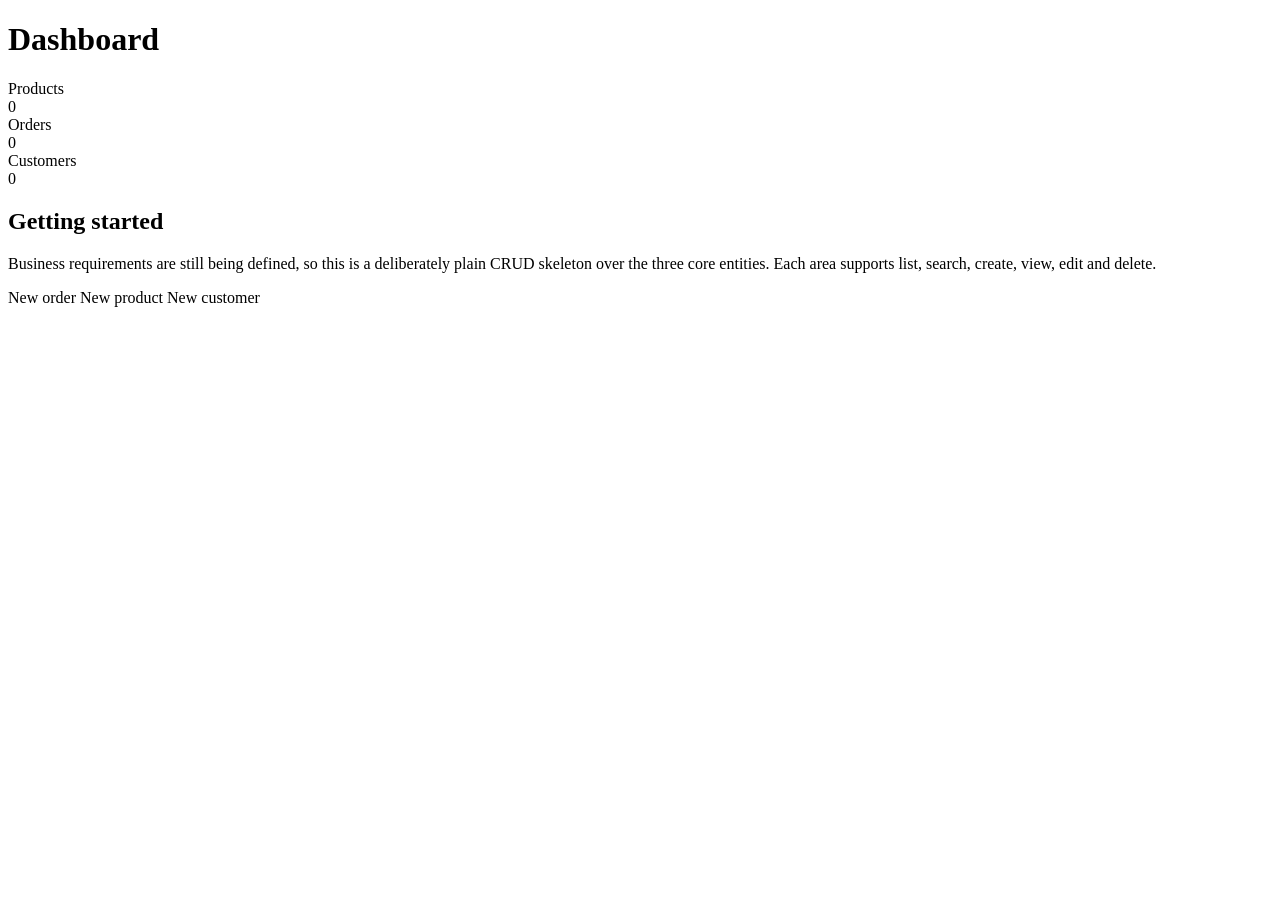
<file: src/main/resources/templates/index.html>
<!DOCTYPE html>
<html lang="en" xmlns:th="http://www.thymeleaf.org"
      xmlns:sec="http://www.thymeleaf.org/extras/spring-security">
<head th:replace="~{fragments/layout :: head('Dashboard')}"></head>
<body>
<header th:replace="~{fragments/layout :: topbar('')}"></header>

<div th:replace="~{fragments/layout :: alerts}"></div>

<main class="container">
    <div class="page-head">
        <h1>Dashboard</h1>
    </div>

    <div class="tiles">
        <a class="tile" th:href="@{/products}">
            <div class="tile-icon"><span th:replace="~{fragments/layout :: badge-product}"></span></div>
            <div class="tile-label">Products</div>
            <div class="tile-value" th:text="${productCount}">0</div>
        </a>
        <a class="tile" th:href="@{/orders}">
            <div class="tile-icon"><span th:replace="~{fragments/layout :: badge-order}"></span></div>
            <div class="tile-label">Orders</div>
            <div class="tile-value" th:text="${orderCount}">0</div>
        </a>
        <a class="tile" th:href="@{/customers}">
            <div class="tile-icon"><span th:replace="~{fragments/layout :: badge-customer}"></span></div>
            <div class="tile-label">Customers</div>
            <div class="tile-value" th:text="${customerCount}">0</div>
        </a>
    </div>

    <div class="panel">
        <h2>Getting started</h2>
        <p class="muted" style="margin-top:0">
            Business requirements are still being defined, so this is a deliberately plain
            CRUD skeleton over the three core entities. Each area supports list, search,
            create, view, edit and delete.
        </p>
        <div class="form-actions" style="border-top:0; padding-top:0; margin-top:14px">
            <a class="btn btn-primary" th:href="@{/orders/new}">
                <th:block th:replace="~{fragments/layout :: icon-plus}"></th:block> New order</a>
            <a class="btn" th:href="@{/products/new}" sec:authorize="hasRole('ADMIN')">
                <th:block th:replace="~{fragments/layout :: icon-plus}"></th:block> New product</a>
            <a class="btn" th:href="@{/customers/new}" sec:authorize="hasRole('ADMIN')">
                <th:block th:replace="~{fragments/layout :: icon-plus}"></th:block> New customer</a>
        </div>
    </div>
</main>

<footer th:replace="~{fragments/layout :: footer}"></footer>
</body>
</html>
</file>
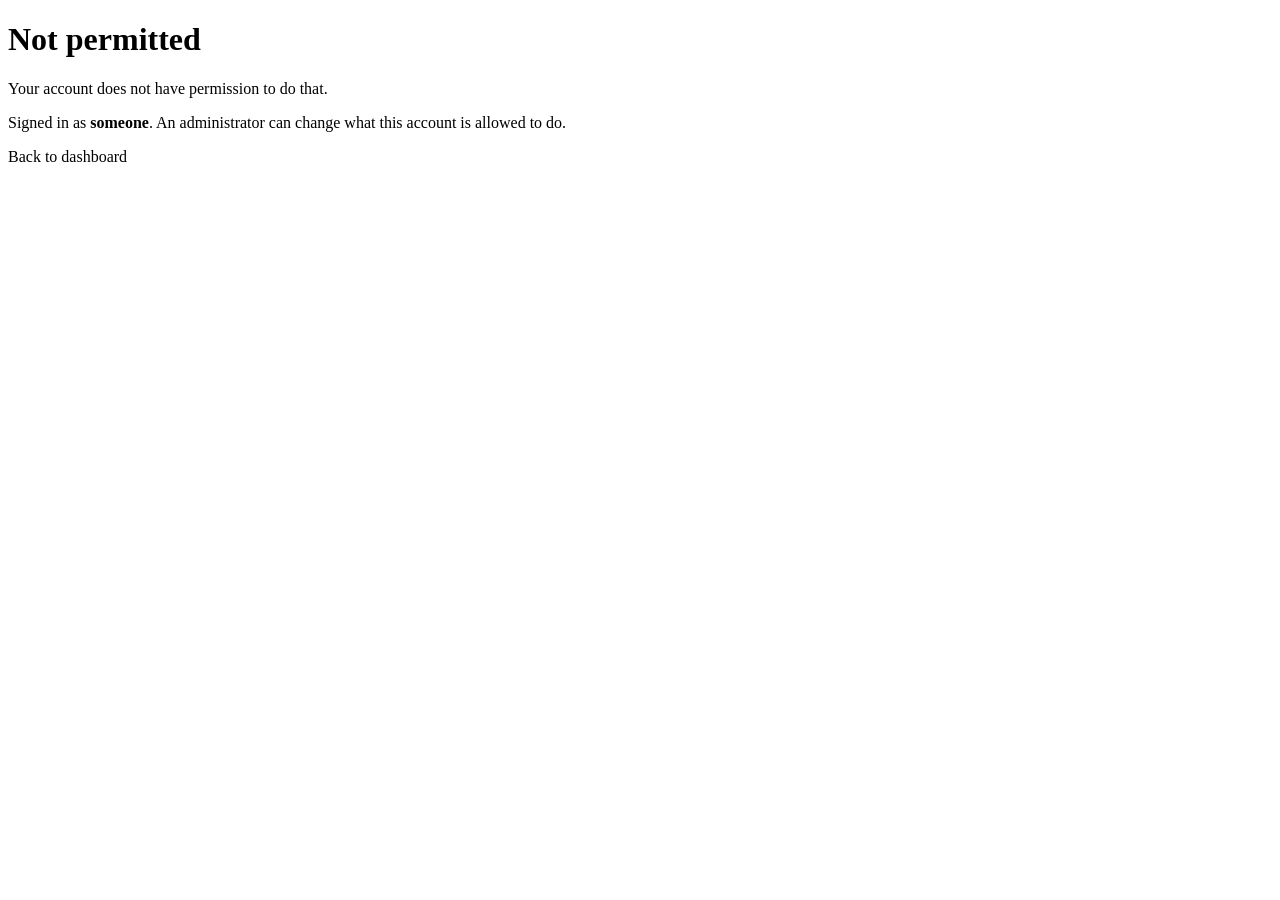
<file: src/main/resources/templates/access-denied.html>
<!DOCTYPE html>
<!--
  403. Distinct from not-found.html on purpose: "you may not do that" and "there is no
  such thing" are different answers, and conflating them would tell an unauthorized user
  that the record does not exist.
-->
<html lang="en" xmlns:th="http://www.thymeleaf.org"
      xmlns:sec="http://www.thymeleaf.org/extras/spring-security">
<head th:replace="~{fragments/layout :: head('Not permitted')}"></head>
<body>
<header th:replace="~{fragments/layout :: topbar('')}"></header>

<main class="container">
    <div class="page-head">
        <h1>Not permitted</h1>
    </div>

    <div class="panel">
        <p style="margin-top:0">
            Your account does not have permission to do that.
        </p>
        <p class="muted">
            Signed in as <strong sec:authentication="name">someone</strong>. An administrator
            can change what this account is allowed to do.
        </p>
        <div class="form-actions">
            <a class="btn btn-primary" th:href="@{/}">Back to dashboard</a>
        </div>
    </div>
</main>

<footer th:replace="~{fragments/layout :: footer}"></footer>
</body>
</html>
</file>
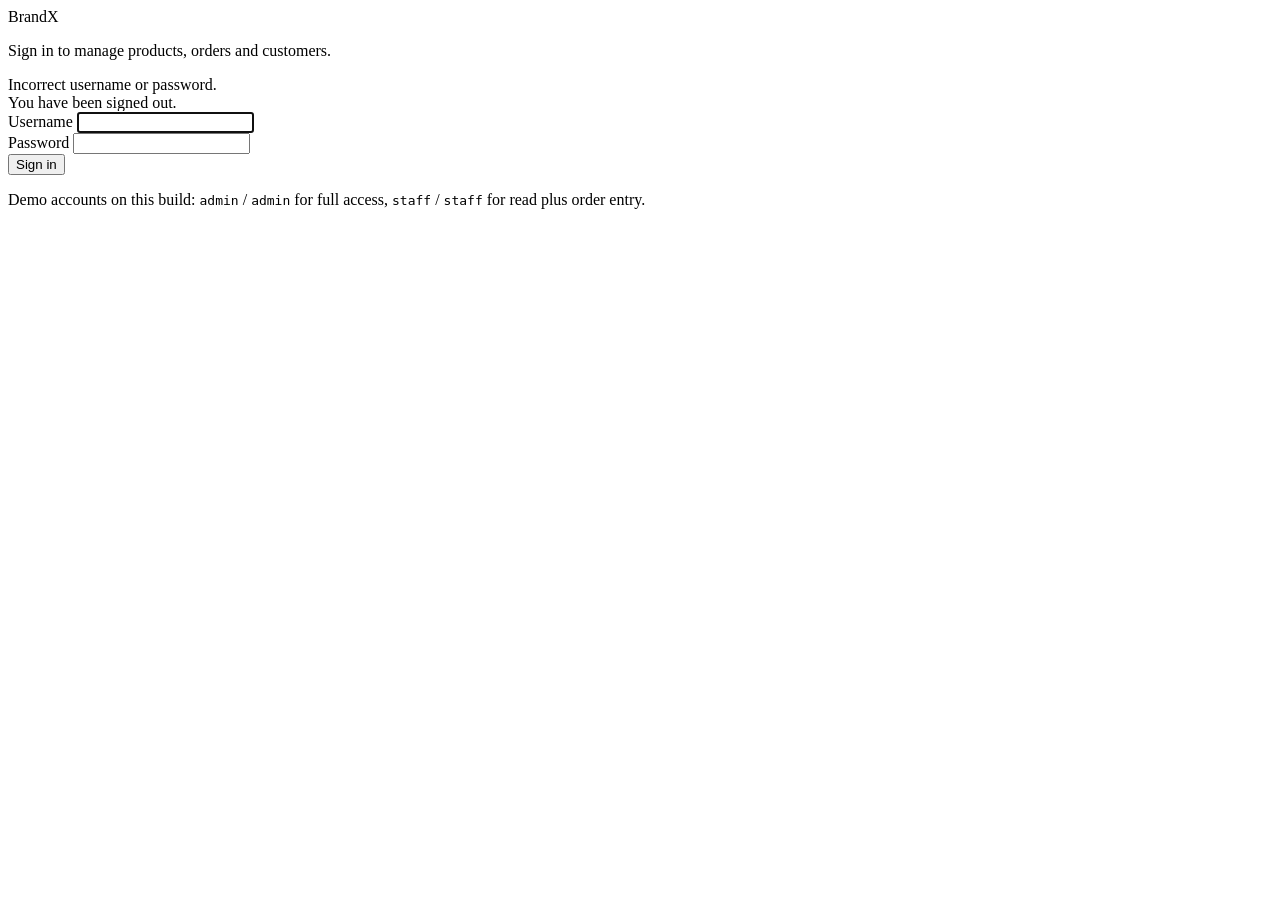
<file: src/main/resources/templates/login.html>
<!DOCTYPE html>
<!--
  Sign-in screen. Deliberately does not pull in the topbar fragment: there is nothing to
  navigate to yet, and a nav bar full of links that all bounce back here reads as broken.
-->
<html lang="en" xmlns:th="http://www.thymeleaf.org">
<head th:replace="~{fragments/layout :: head('Sign in')}"></head>
<body class="auth-body">

<main class="auth-card">
    <div class="auth-brand">Brand<span>X</span></div>
    <p class="auth-lede">Sign in to manage products, orders and customers.</p>

    <!--
      Both flags are set by SecurityConfig (failureUrl / logoutSuccessUrl) as bare query
      parameters, so they are tested for presence rather than for a value.
    -->
    <div class="alert alert-bad auth-alert" th:if="${param.error != null}">
        Incorrect username or password.
    </div>
    <div class="alert alert-ok auth-alert" th:if="${param.logout != null}">
        You have been signed out.
    </div>

    <!--
      th:action, not a plain action: that is what makes Thymeleaf add the CSRF token
      Spring Security expects on this POST.
    -->
    <form method="post" th:action="@{/login}">
        <div class="field">
            <label for="username">Username</label>
            <input type="text" id="username" name="username" autocomplete="username" autofocus required>
        </div>

        <div class="field">
            <label for="password">Password</label>
            <input type="password" id="password" name="password" autocomplete="current-password" required>
        </div>

        <button type="submit" class="btn btn-primary auth-submit">Sign in</button>
    </form>

    <p class="auth-hint">
        Demo accounts on this build: <code>admin</code> / <code>admin</code> for full access,
        <code>staff</code> / <code>staff</code> for read plus order entry.
    </p>
</main>

</body>
</html>
</file>
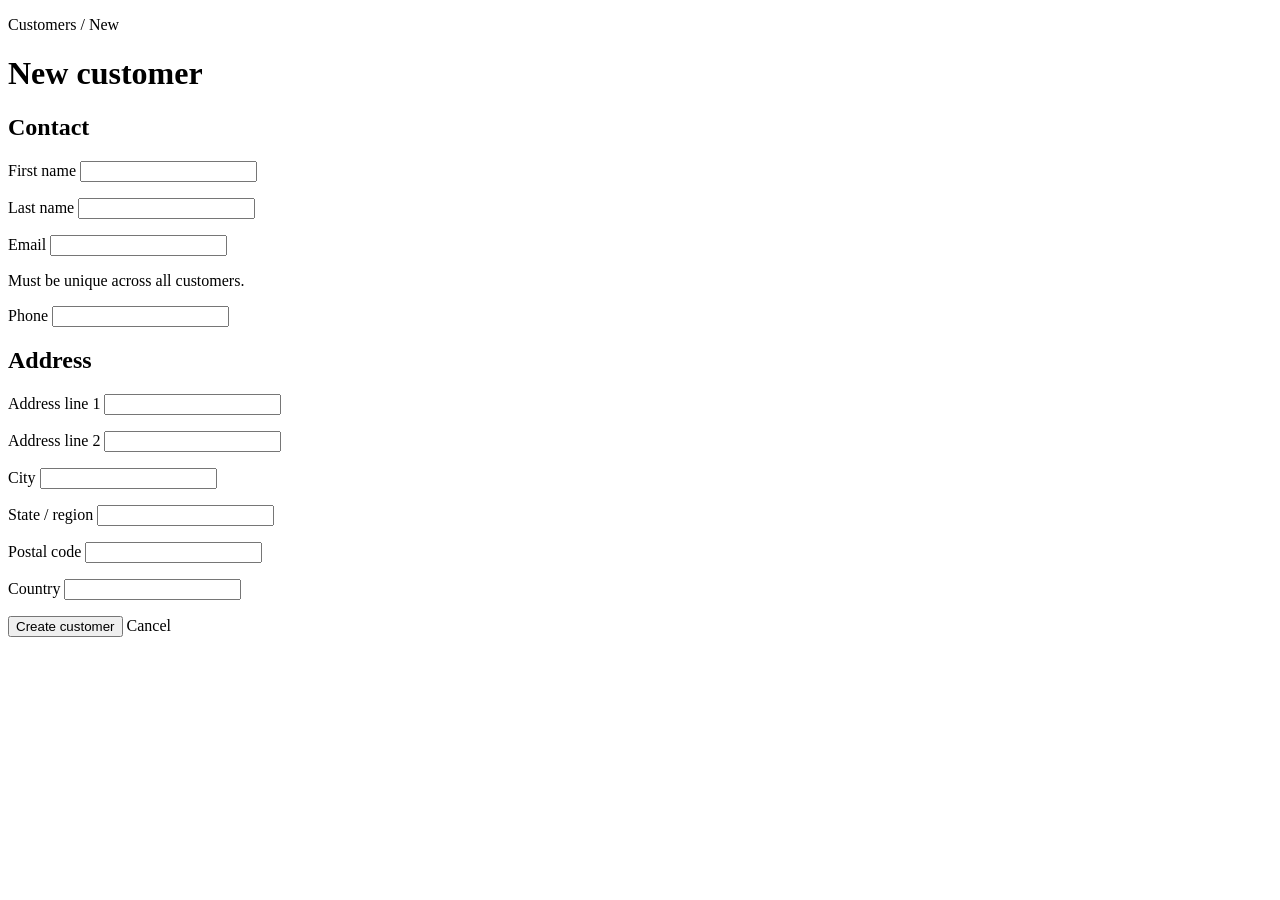
<file: src/main/resources/templates/customers/form.html>
<!DOCTYPE html>
<html lang="en" xmlns:th="http://www.thymeleaf.org">
<head th:replace="~{fragments/layout :: head(${customer.id} == null ? 'New customer' : 'Edit customer')}"></head>
<body>
<header th:replace="~{fragments/layout :: topbar('customers')}"></header>

<div th:replace="~{fragments/layout :: alerts}"></div>

<main class="container">
    <p class="crumb"><a th:href="@{/customers}">Customers</a> /
        <span th:text="${customer.id} == null ? 'New' : ${customer.fullName}">New</span></p>
    <div class="page-head">
        <div class="page-title">
            <span th:replace="~{fragments/layout :: badge-customer}"></span>
            <h1 th:text="${customer.id} == null ? 'New customer' : 'Edit customer'">New customer</h1>
        </div>
    </div>

    <form method="post" th:object="${customer}"
          th:action="${customer.id} == null ? @{/customers} : @{/customers/{id}(id=${customer.id})}">
        <input type="hidden" th:field="*{id}">

        <div class="panel">
            <h2>Contact</h2>

            <div class="field-row">
                <div class="field" th:classappend="${#fields.hasErrors('firstName')} ? 'has-error'">
                    <label for="firstName">First name</label>
                    <input type="text" id="firstName" th:field="*{firstName}">
                    <p class="field-error" th:if="${#fields.hasErrors('firstName')}" th:errors="*{firstName}"></p>
                </div>

                <div class="field" th:classappend="${#fields.hasErrors('lastName')} ? 'has-error'">
                    <label for="lastName">Last name</label>
                    <input type="text" id="lastName" th:field="*{lastName}">
                    <p class="field-error" th:if="${#fields.hasErrors('lastName')}" th:errors="*{lastName}"></p>
                </div>
            </div>

            <div class="field-row">
                <div class="field" th:classappend="${#fields.hasErrors('email')} ? 'has-error'">
                    <label for="email">Email</label>
                    <input type="email" id="email" th:field="*{email}">
                    <p class="field-error" th:if="${#fields.hasErrors('email')}" th:errors="*{email}"></p>
                    <p class="hint" th:unless="${#fields.hasErrors('email')}">Must be unique across all customers.</p>
                </div>

                <div class="field" th:classappend="${#fields.hasErrors('phone')} ? 'has-error'">
                    <label for="phone">Phone</label>
                    <input type="text" id="phone" th:field="*{phone}">
                    <p class="field-error" th:if="${#fields.hasErrors('phone')}" th:errors="*{phone}"></p>
                </div>
            </div>
        </div>

        <!-- Address is an @Embeddable, so it binds as a nested path: address.line1 etc. -->
        <div class="panel">
            <h2>Address</h2>

            <div class="field" th:classappend="${#fields.hasErrors('address.line1')} ? 'has-error'">
                <label for="line1">Address line 1</label>
                <input type="text" id="line1" th:field="*{address.line1}">
                <p class="field-error" th:if="${#fields.hasErrors('address.line1')}" th:errors="*{address.line1}"></p>
            </div>

            <div class="field" th:classappend="${#fields.hasErrors('address.line2')} ? 'has-error'">
                <label for="line2">Address line 2</label>
                <input type="text" id="line2" th:field="*{address.line2}">
                <p class="field-error" th:if="${#fields.hasErrors('address.line2')}" th:errors="*{address.line2}"></p>
            </div>

            <div class="field-row">
                <div class="field" th:classappend="${#fields.hasErrors('address.city')} ? 'has-error'">
                    <label for="city">City</label>
                    <input type="text" id="city" th:field="*{address.city}">
                    <p class="field-error" th:if="${#fields.hasErrors('address.city')}" th:errors="*{address.city}"></p>
                </div>

                <div class="field" th:classappend="${#fields.hasErrors('address.state')} ? 'has-error'">
                    <label for="state">State / region</label>
                    <input type="text" id="state" th:field="*{address.state}">
                    <p class="field-error" th:if="${#fields.hasErrors('address.state')}"
                       th:errors="*{address.state}"></p>
                </div>

                <div class="field" th:classappend="${#fields.hasErrors('address.postalCode')} ? 'has-error'">
                    <label for="postalCode">Postal code</label>
                    <input type="text" id="postalCode" th:field="*{address.postalCode}">
                    <p class="field-error" th:if="${#fields.hasErrors('address.postalCode')}"
                       th:errors="*{address.postalCode}"></p>
                </div>

                <div class="field" th:classappend="${#fields.hasErrors('address.country')} ? 'has-error'">
                    <label for="country">Country</label>
                    <input type="text" id="country" th:field="*{address.country}">
                    <p class="field-error" th:if="${#fields.hasErrors('address.country')}"
                       th:errors="*{address.country}"></p>
                </div>
            </div>
        </div>

        <div class="form-actions">
            <button type="submit" class="btn btn-primary">
                <span th:if="${customer.id} == null"><th:block th:replace="~{fragments/layout :: icon-plus}"></th:block></span>
                <span th:unless="${customer.id} == null"><th:block th:replace="~{fragments/layout :: icon-check}"></th:block></span>
                <span th:text="${customer.id} == null ? 'Create customer' : 'Save changes'">Create customer</span>
            </button>
            <a class="btn btn-quiet"
               th:href="${customer.id} == null ? @{/customers} : @{/customers/{id}(id=${customer.id})}">Cancel</a>
        </div>
    </form>
</main>

<footer th:replace="~{fragments/layout :: footer}"></footer>
</body>
</html>
</file>
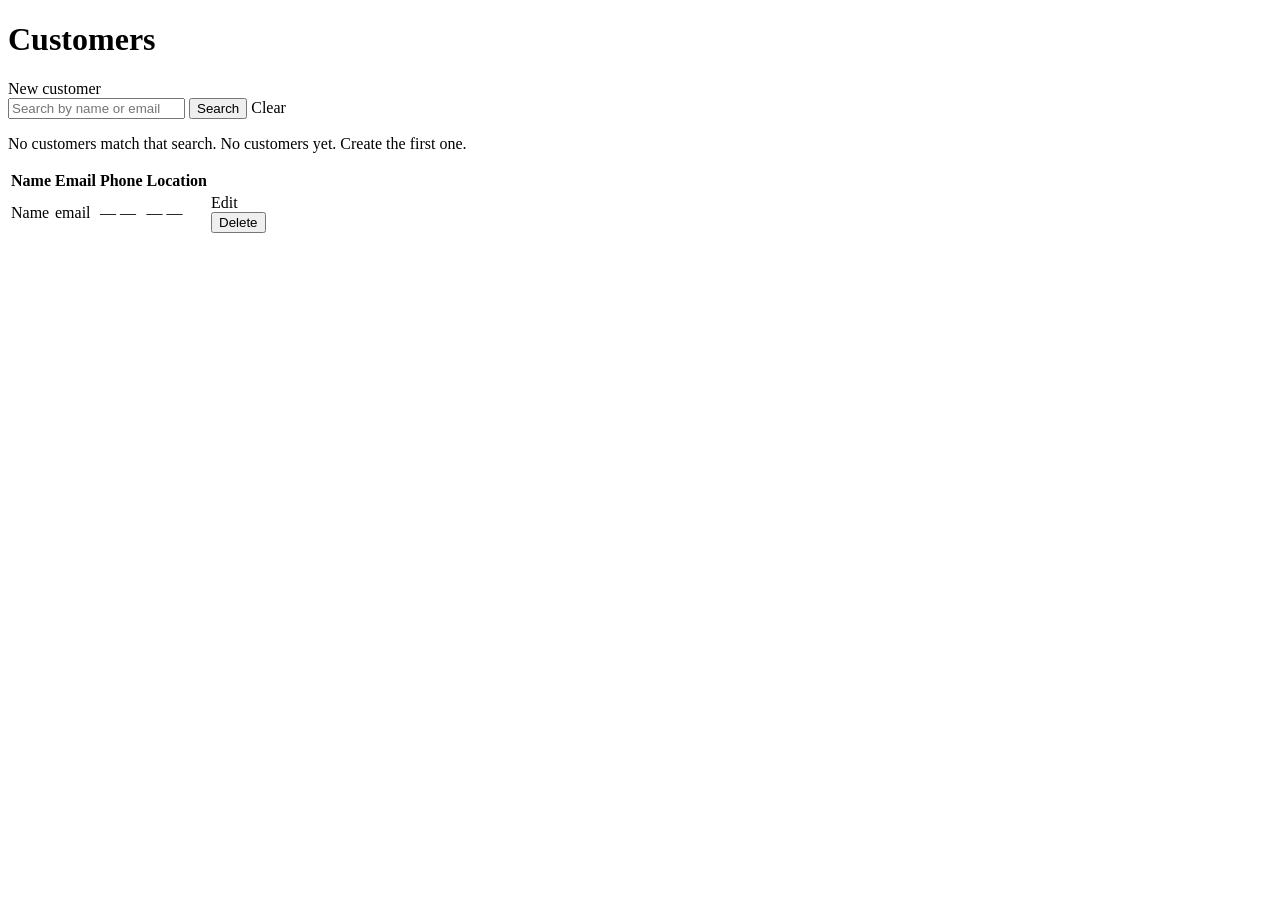
<file: src/main/resources/templates/customers/list.html>
<!DOCTYPE html>
<html lang="en" xmlns:th="http://www.thymeleaf.org"
      xmlns:sec="http://www.thymeleaf.org/extras/spring-security">
<head th:replace="~{fragments/layout :: head('Customers')}"></head>
<body>
<header th:replace="~{fragments/layout :: topbar('customers')}"></header>

<div th:replace="~{fragments/layout :: alerts}"></div>

<main class="container">
    <div class="page-head">
        <div class="page-title">
            <span th:replace="~{fragments/layout :: badge-customer}"></span>
            <h1>Customers</h1>
        </div>
        <a class="btn btn-primary" th:href="@{/customers/new}" sec:authorize="hasRole('ADMIN')">
            <th:block th:replace="~{fragments/layout :: icon-plus}"></th:block> New customer</a>
    </div>

    <form class="search" method="get" th:action="@{/customers}">
        <input type="search" name="search" th:value="${search}" placeholder="Search by name or email">
        <button type="submit" class="btn">
            <th:block th:replace="~{fragments/layout :: icon-search}"></th:block> Search</button>
        <a class="btn btn-quiet" th:if="${search}" th:href="@{/customers}">Clear</a>
    </form>

    <p class="empty" th:if="${page.totalElements == 0}">
        <span th:if="${search}">No customers match that search.</span>
        <span th:unless="${search}">No customers yet. Create the first one.</span>
    </p>

    <div th:unless="${page.totalElements == 0}">
        <table>
            <thead>
            <tr>
                <th><a th:href="@{/customers(search=${search}, size=${page.size},
                        sort=${sort == 'lastName,asc'} ? 'lastName,desc' : 'lastName,asc')}">Name</a></th>
                <th><a th:href="@{/customers(search=${search}, size=${page.size},
                        sort=${sort == 'email,asc'} ? 'email,desc' : 'email,asc')}">Email</a></th>
                <th>Phone</th>
                <th>Location</th>
                <th></th>
            </tr>
            </thead>
            <tbody>
            <tr th:each="customer : ${page.content}">
                <td><a th:href="@{/customers/{id}(id=${customer.id})}" th:text="${customer.fullName}">Name</a></td>
                <td th:text="${customer.email}">email</td>
                <td>
                    <span th:if="${customer.phone}" th:text="${customer.phone}">—</span>
                    <span class="muted" th:unless="${customer.phone}">—</span>
                </td>
                <td>
                    <!--
                      #strings.isEmpty rather than a bare `${...city}`: SpEL's `and` and its
                      ternary condition both demand a Boolean, and it will not coerce a String
                      like "Boston" into one.
                    -->
                    <span th:if="${customer.address != null and !#strings.isEmpty(customer.address.city)}"
                          th:text="${customer.address.city + (#strings.isEmpty(customer.address.state) ? '' : ', ' + customer.address.state)}">—</span>
                    <span class="muted" th:unless="${customer.address != null and !#strings.isEmpty(customer.address.city)}">—</span>
                </td>
                <td class="actions" sec:authorize="hasRole('ADMIN')">
                    <a class="btn btn-small" th:href="@{/customers/{id}/edit(id=${customer.id})}">
                        <th:block th:replace="~{fragments/layout :: icon-edit}"></th:block> Edit</a>
                    <form method="post" th:action="@{/customers/{id}/delete(id=${customer.id})}"
                          onsubmit="return confirm('Delete this customer? This cannot be undone.')">
                        <button type="submit" class="btn btn-small btn-danger">
                            <th:block th:replace="~{fragments/layout :: icon-trash}"></th:block> Delete</button>
                    </form>
                </td>
                <!-- Keeps the row's cell count matching the header for non-admins. -->
                <td class="actions" sec:authorize="!hasRole('ADMIN')"></td>
            </tr>
            </tbody>
        </table>

        <nav th:replace="~{fragments/layout :: pagination(${page}, '/customers', ${search}, ${sort})}"></nav>
    </div>
</main>

<footer th:replace="~{fragments/layout :: footer}"></footer>
</body>
</html>
</file>
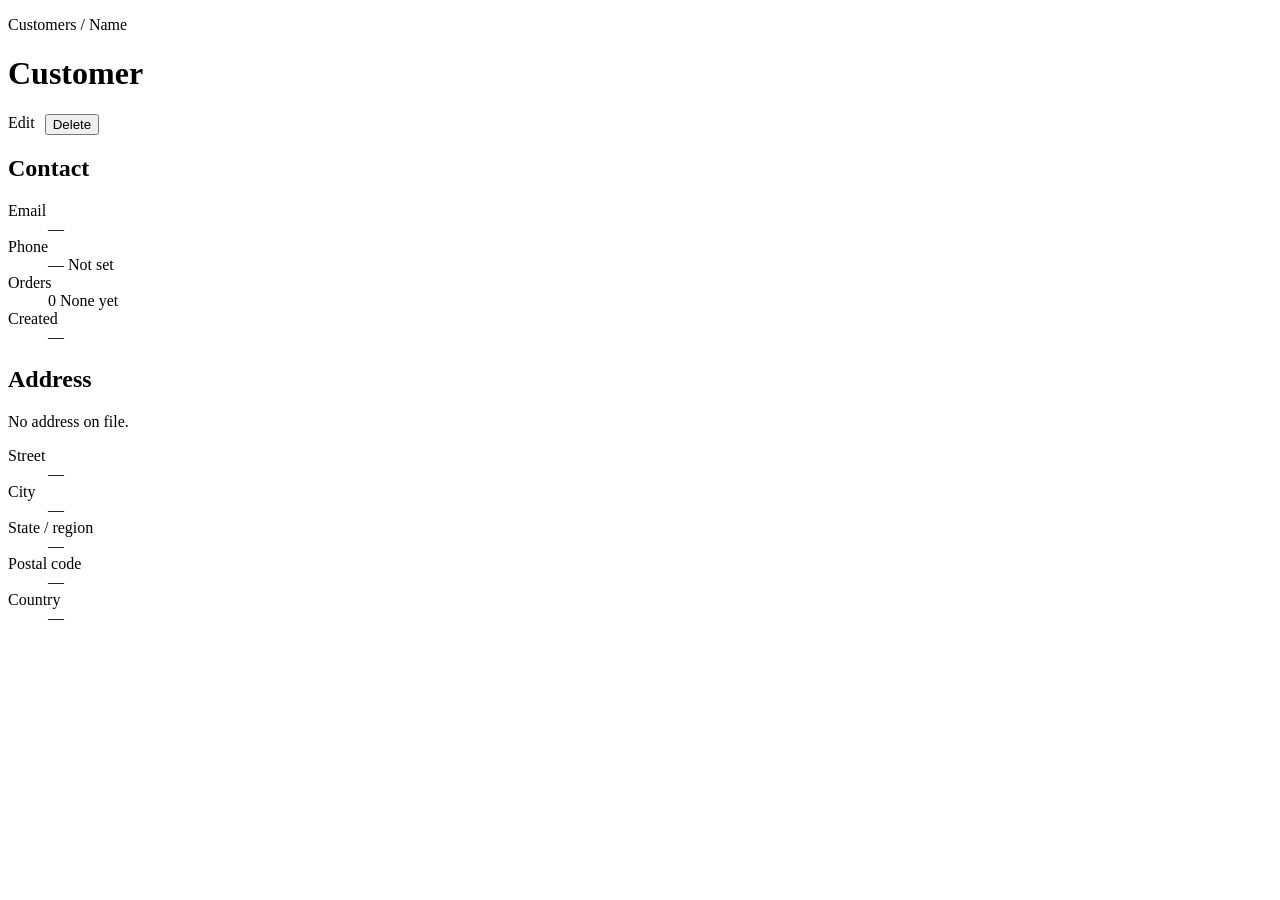
<file: src/main/resources/templates/customers/view.html>
<!DOCTYPE html>
<html lang="en" xmlns:th="http://www.thymeleaf.org"
      xmlns:sec="http://www.thymeleaf.org/extras/spring-security">
<head th:replace="~{fragments/layout :: head(${customer.fullName})}"></head>
<body>
<header th:replace="~{fragments/layout :: topbar('customers')}"></header>

<div th:replace="~{fragments/layout :: alerts}"></div>

<main class="container">
    <p class="crumb"><a th:href="@{/customers}">Customers</a> / <span th:text="${customer.fullName}">Name</span></p>
    <div class="page-head">
        <div class="page-title">
            <span th:replace="~{fragments/layout :: badge-customer}"></span>
            <h1 th:text="${customer.fullName}">Customer</h1>
        </div>
        <div style="display:flex; gap:10px" sec:authorize="hasRole('ADMIN')">
            <a class="btn" th:href="@{/customers/{id}/edit(id=${customer.id})}">
                <th:block th:replace="~{fragments/layout :: icon-edit}"></th:block> Edit</a>
            <form method="post" th:action="@{/customers/{id}/delete(id=${customer.id})}"
                  onsubmit="return confirm('Delete this customer? This cannot be undone.')">
                <button type="submit" class="btn btn-danger">
                    <th:block th:replace="~{fragments/layout :: icon-trash}"></th:block> Delete</button>
            </form>
        </div>
    </div>

    <div class="panel">
        <h2>Contact</h2>
        <dl class="detail">
            <dt>Email</dt>
            <dd th:text="${customer.email}">—</dd>

            <dt>Phone</dt>
            <dd>
                <span th:if="${customer.phone}" th:text="${customer.phone}">—</span>
                <span class="muted" th:unless="${customer.phone}">Not set</span>
            </dd>

            <dt>Orders</dt>
            <dd>
                <a th:if="${orderCount > 0}" th:href="@{/orders(search=${customer.email})}"
                   th:text="${orderCount} + ' order(s)'">0</a>
                <span class="muted" th:if="${orderCount == 0}">None yet</span>
            </dd>

            <dt>Created</dt>
            <dd th:text="${customer.createdAt} != null
                    ? ${#temporals.format(customer.createdAt, 'd MMM yyyy, HH:mm')} : '—'">—</dd>
        </dl>
    </div>

    <div class="panel">
        <h2>Address</h2>
        <p class="muted" th:if="${customer.address == null or customer.address.empty}"
           style="margin:0">No address on file.</p>
        <dl class="detail" th:if="${customer.address != null and !customer.address.empty}">
            <dt>Street</dt>
            <dd>
                <span th:text="${customer.address.line1}">—</span>
                <span th:if="${customer.address.line2}" th:text="', ' + ${customer.address.line2}"></span>
            </dd>

            <dt>City</dt>
            <dd th:text="${customer.address.city} ?: '—'">—</dd>

            <dt>State / region</dt>
            <dd th:text="${customer.address.state} ?: '—'">—</dd>

            <dt>Postal code</dt>
            <dd th:text="${customer.address.postalCode} ?: '—'">—</dd>

            <dt>Country</dt>
            <dd th:text="${customer.address.country} ?: '—'">—</dd>
        </dl>
    </div>
</main>

<footer th:replace="~{fragments/layout :: footer}"></footer>
</body>
</html>
</file>
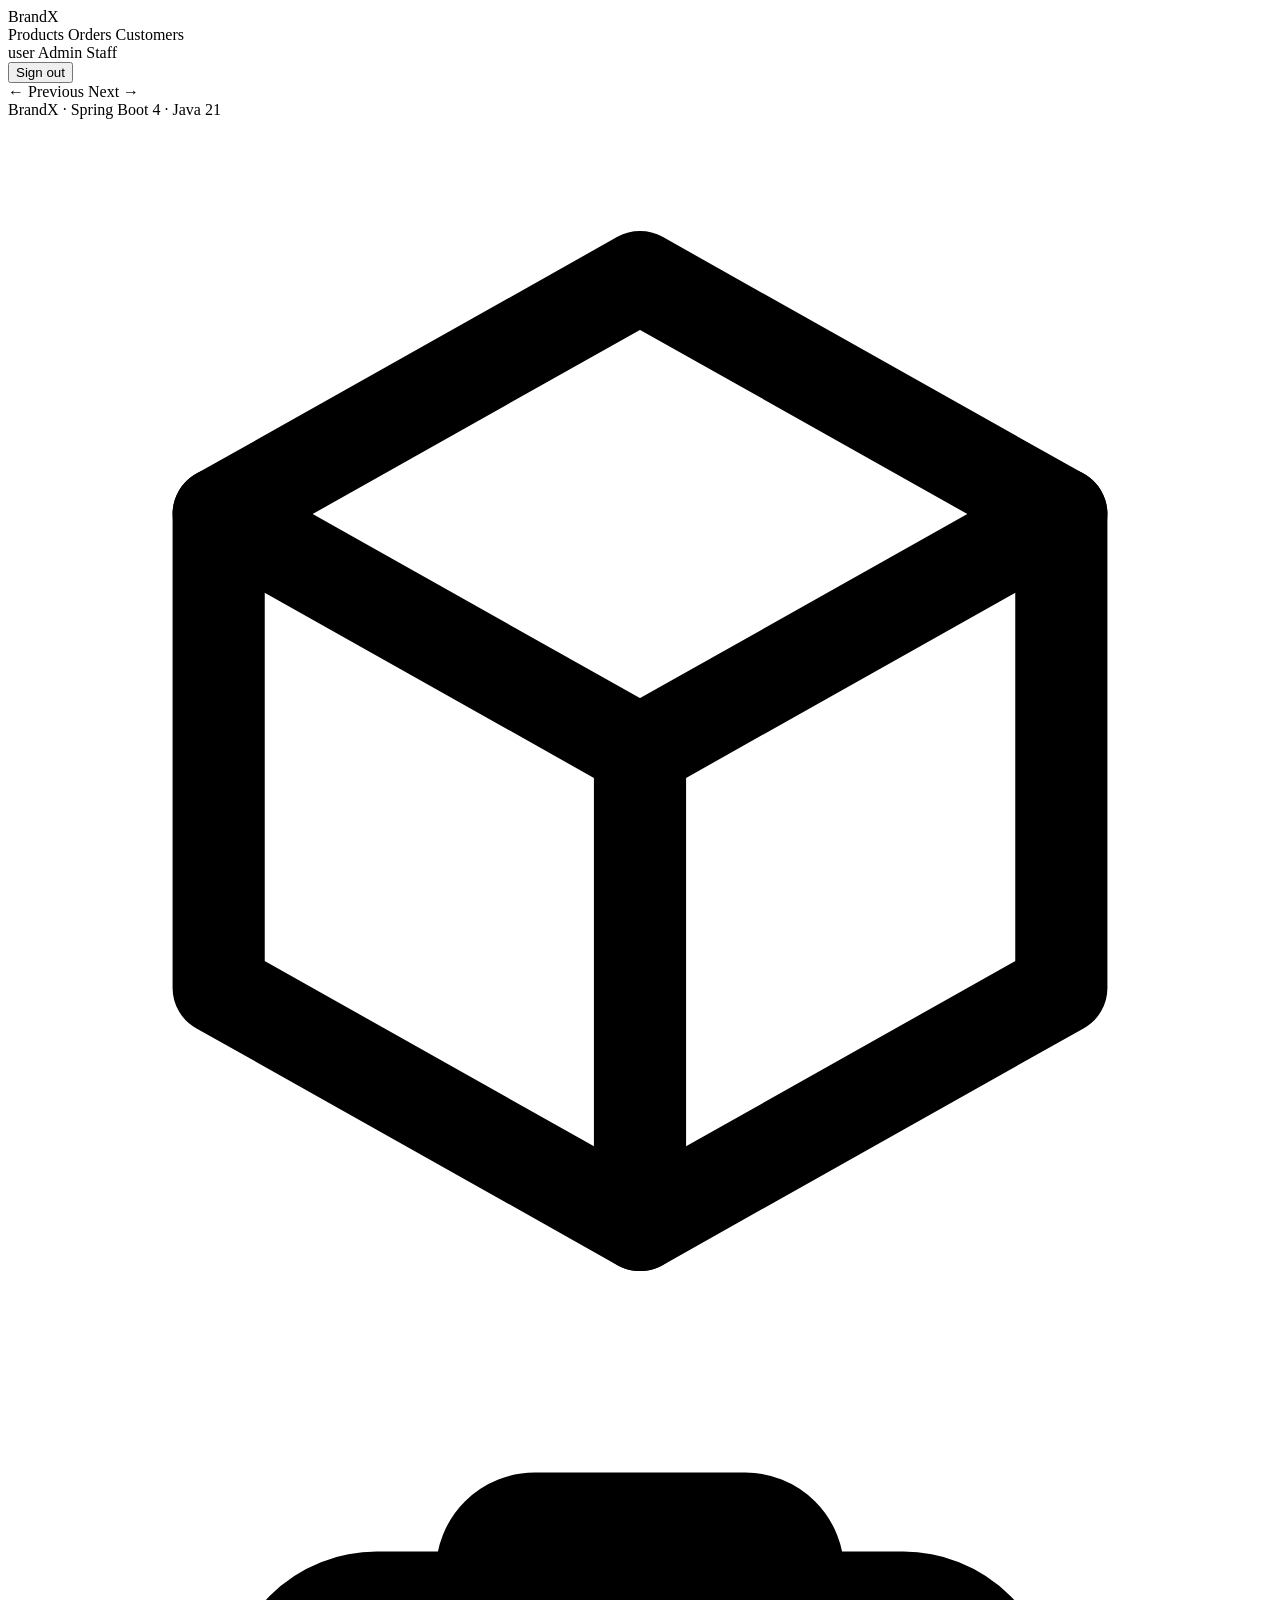
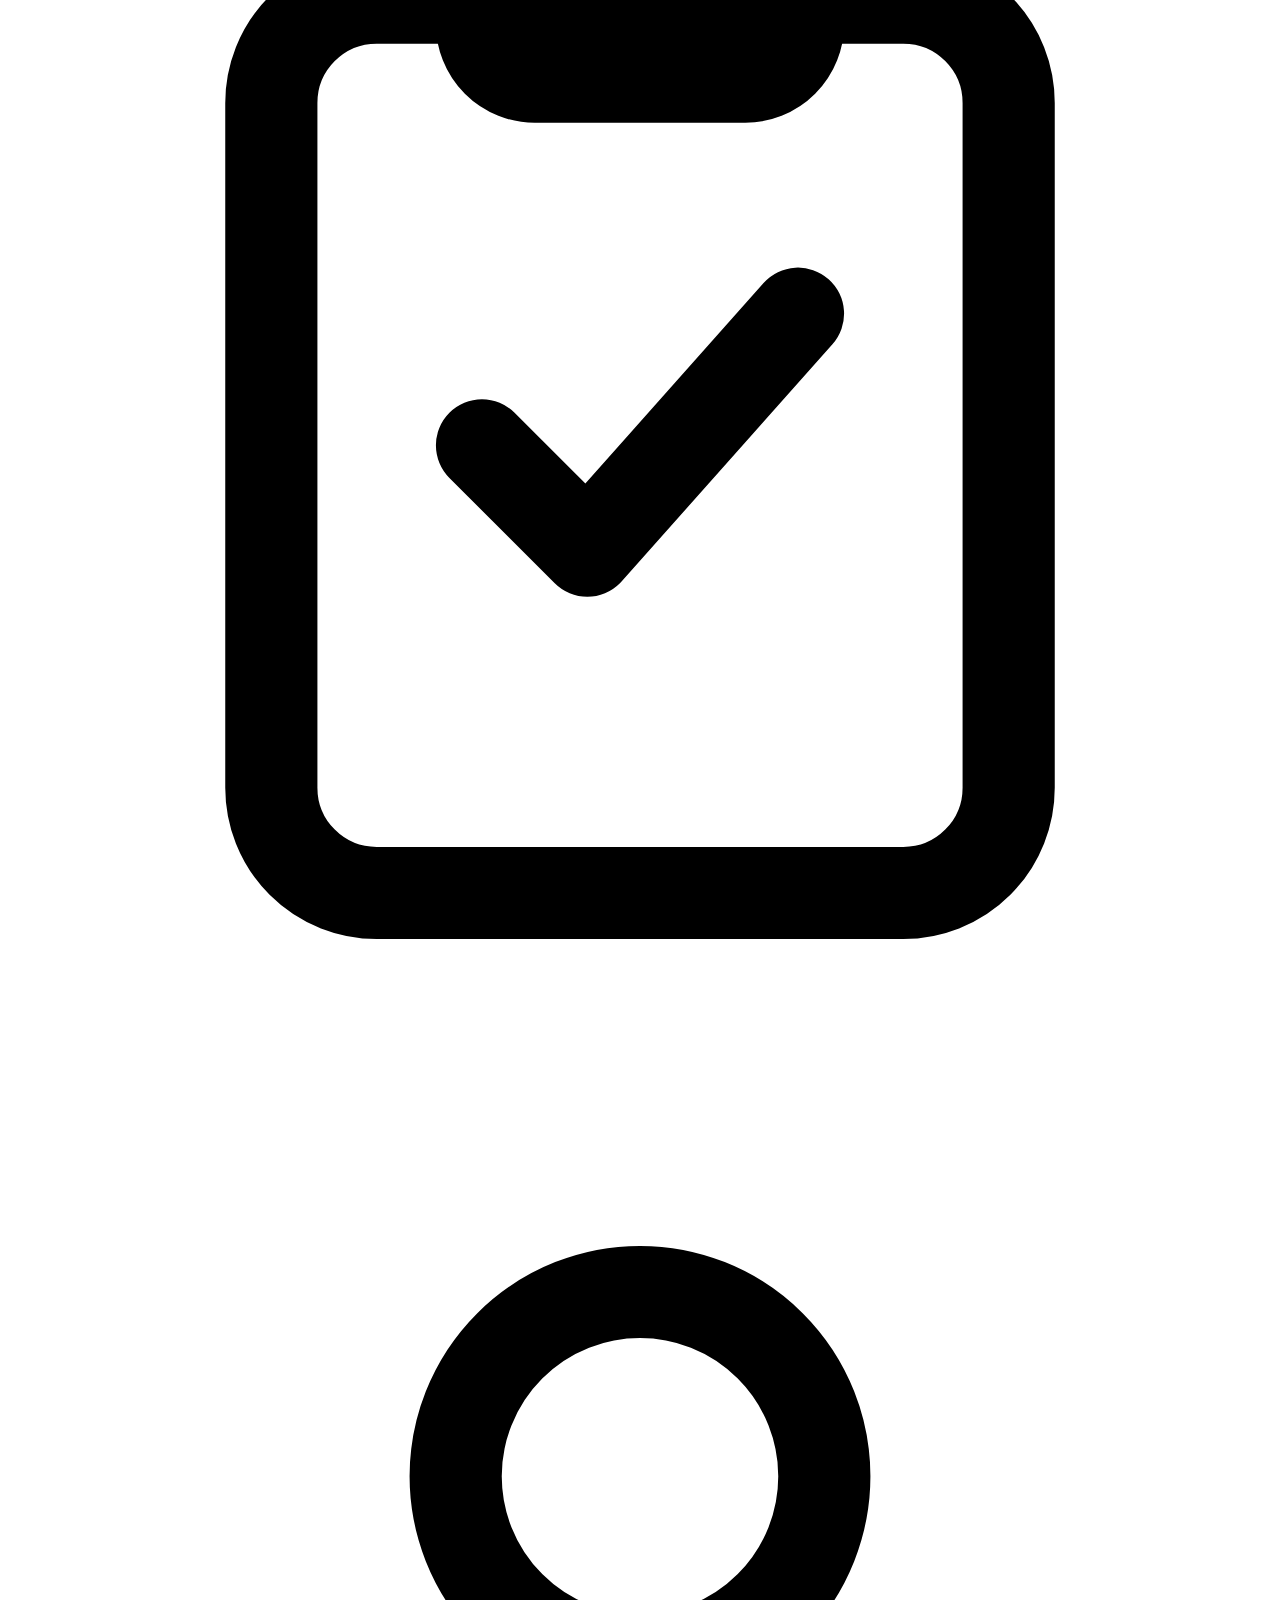
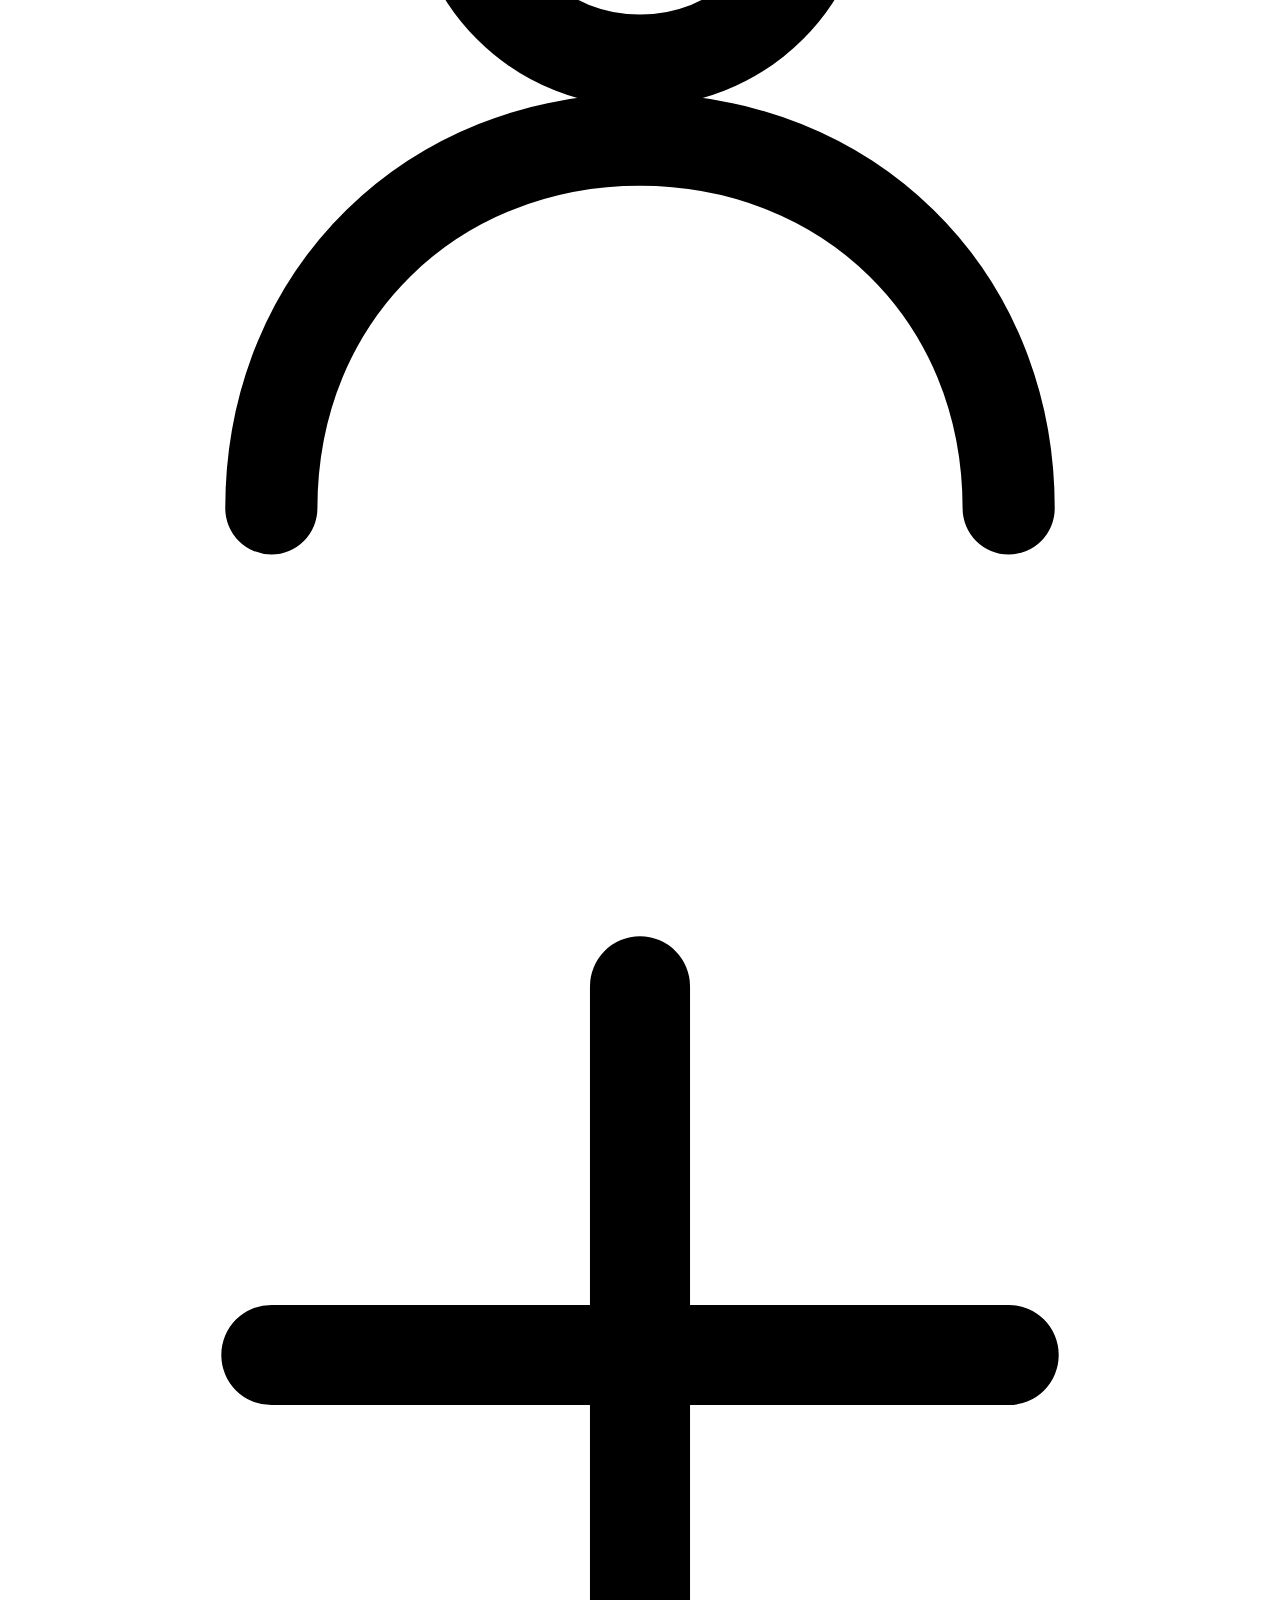
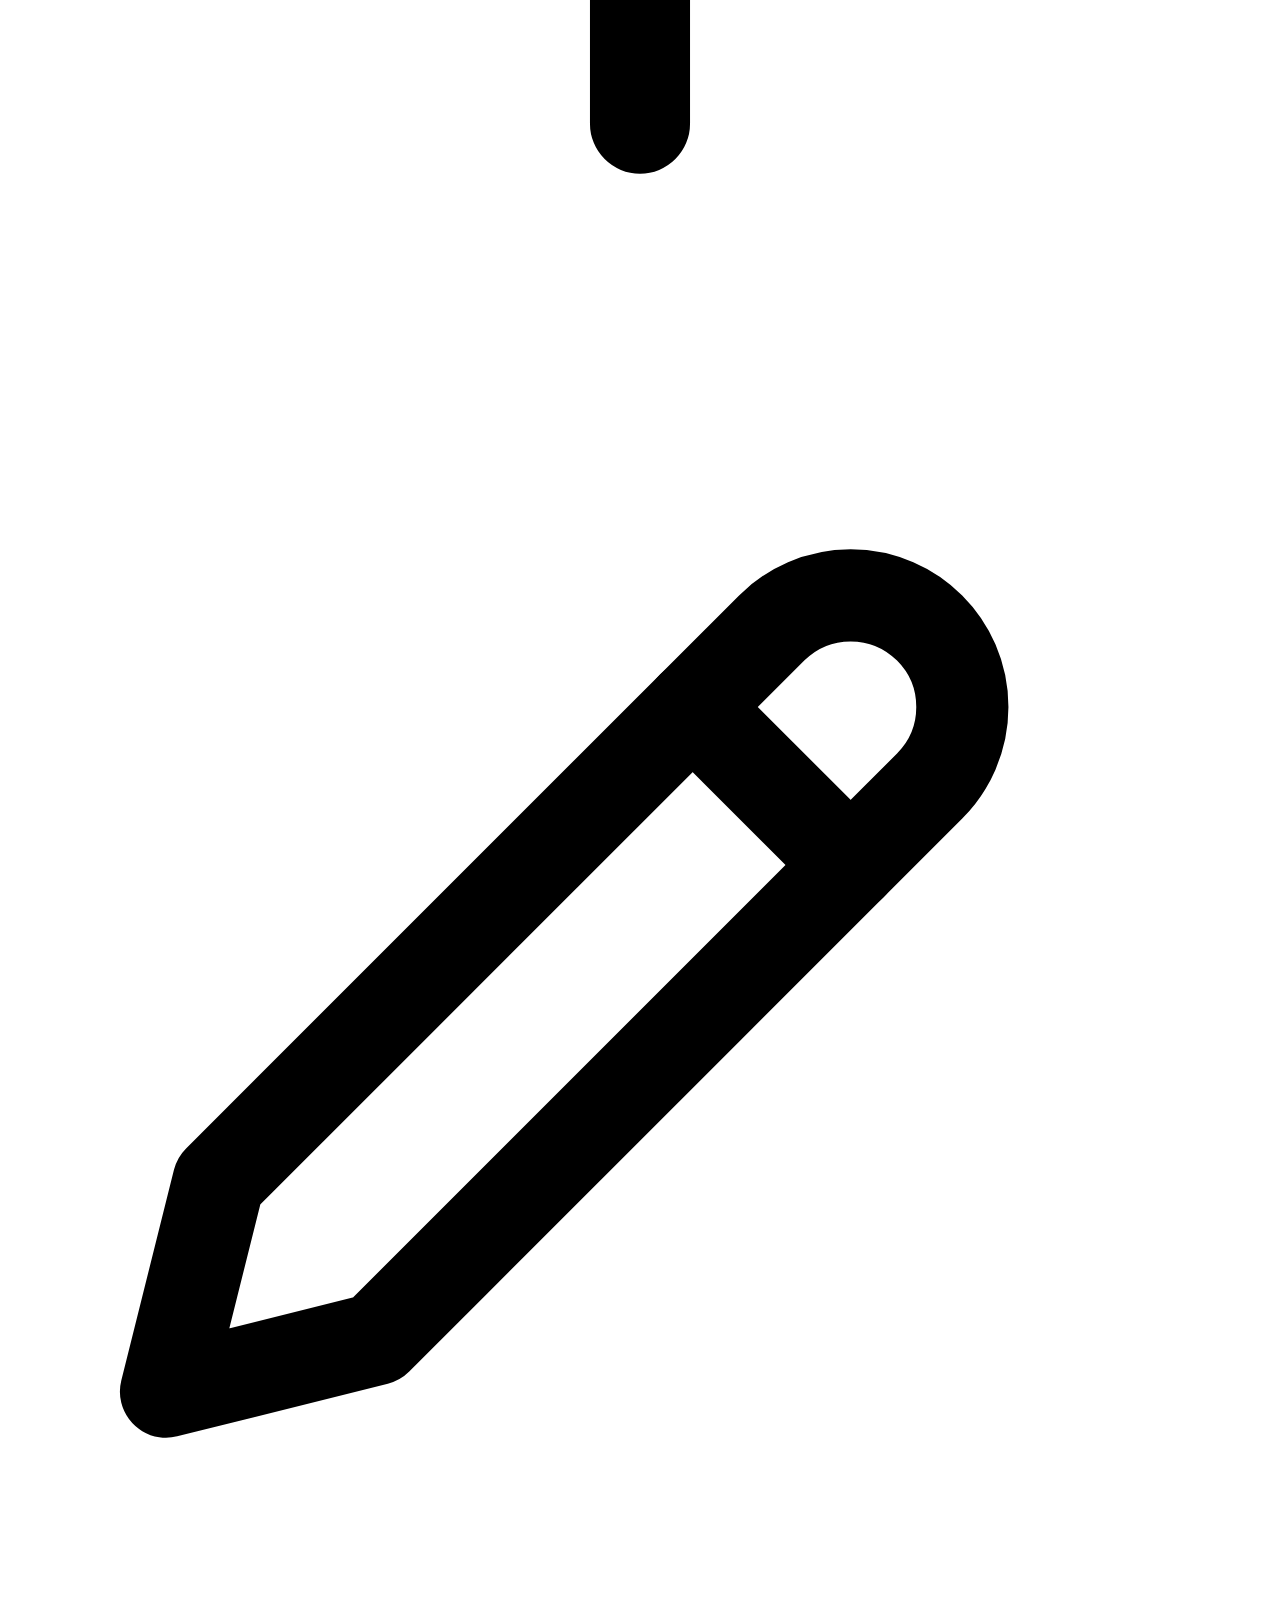
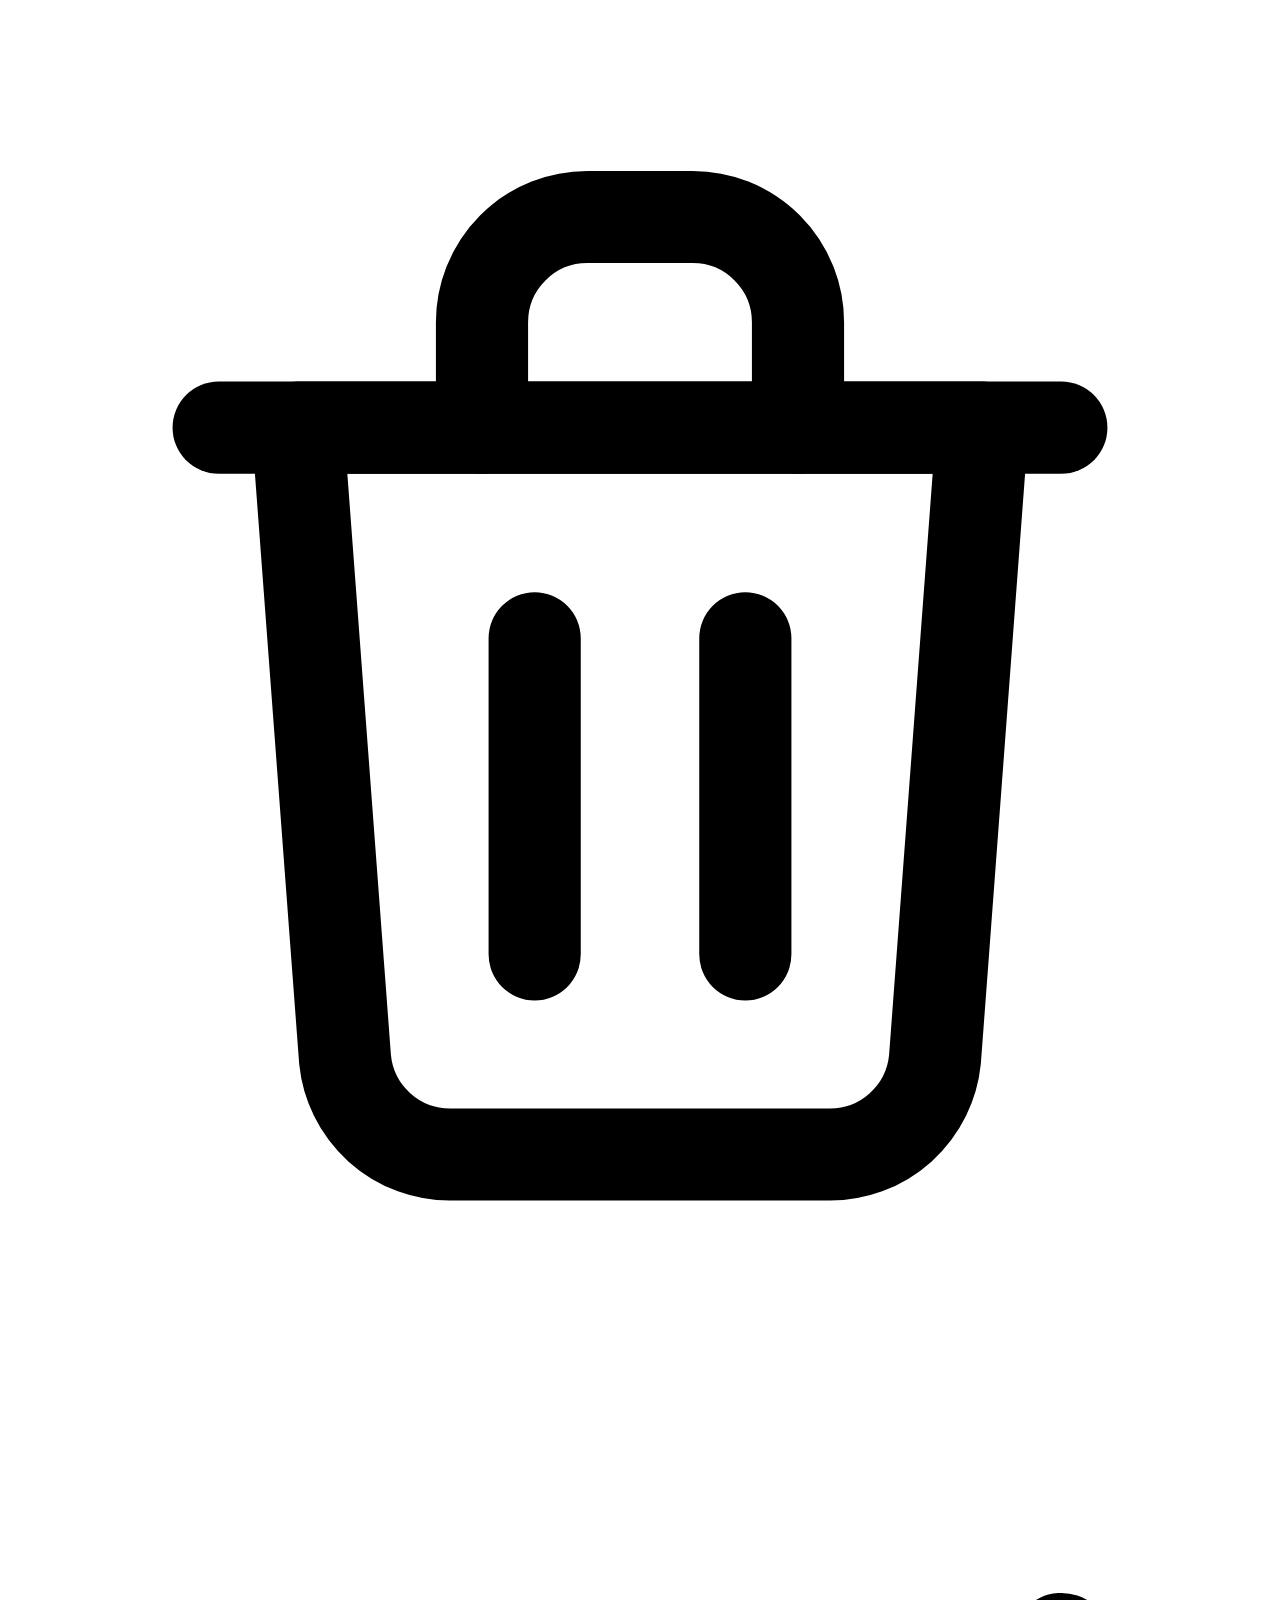
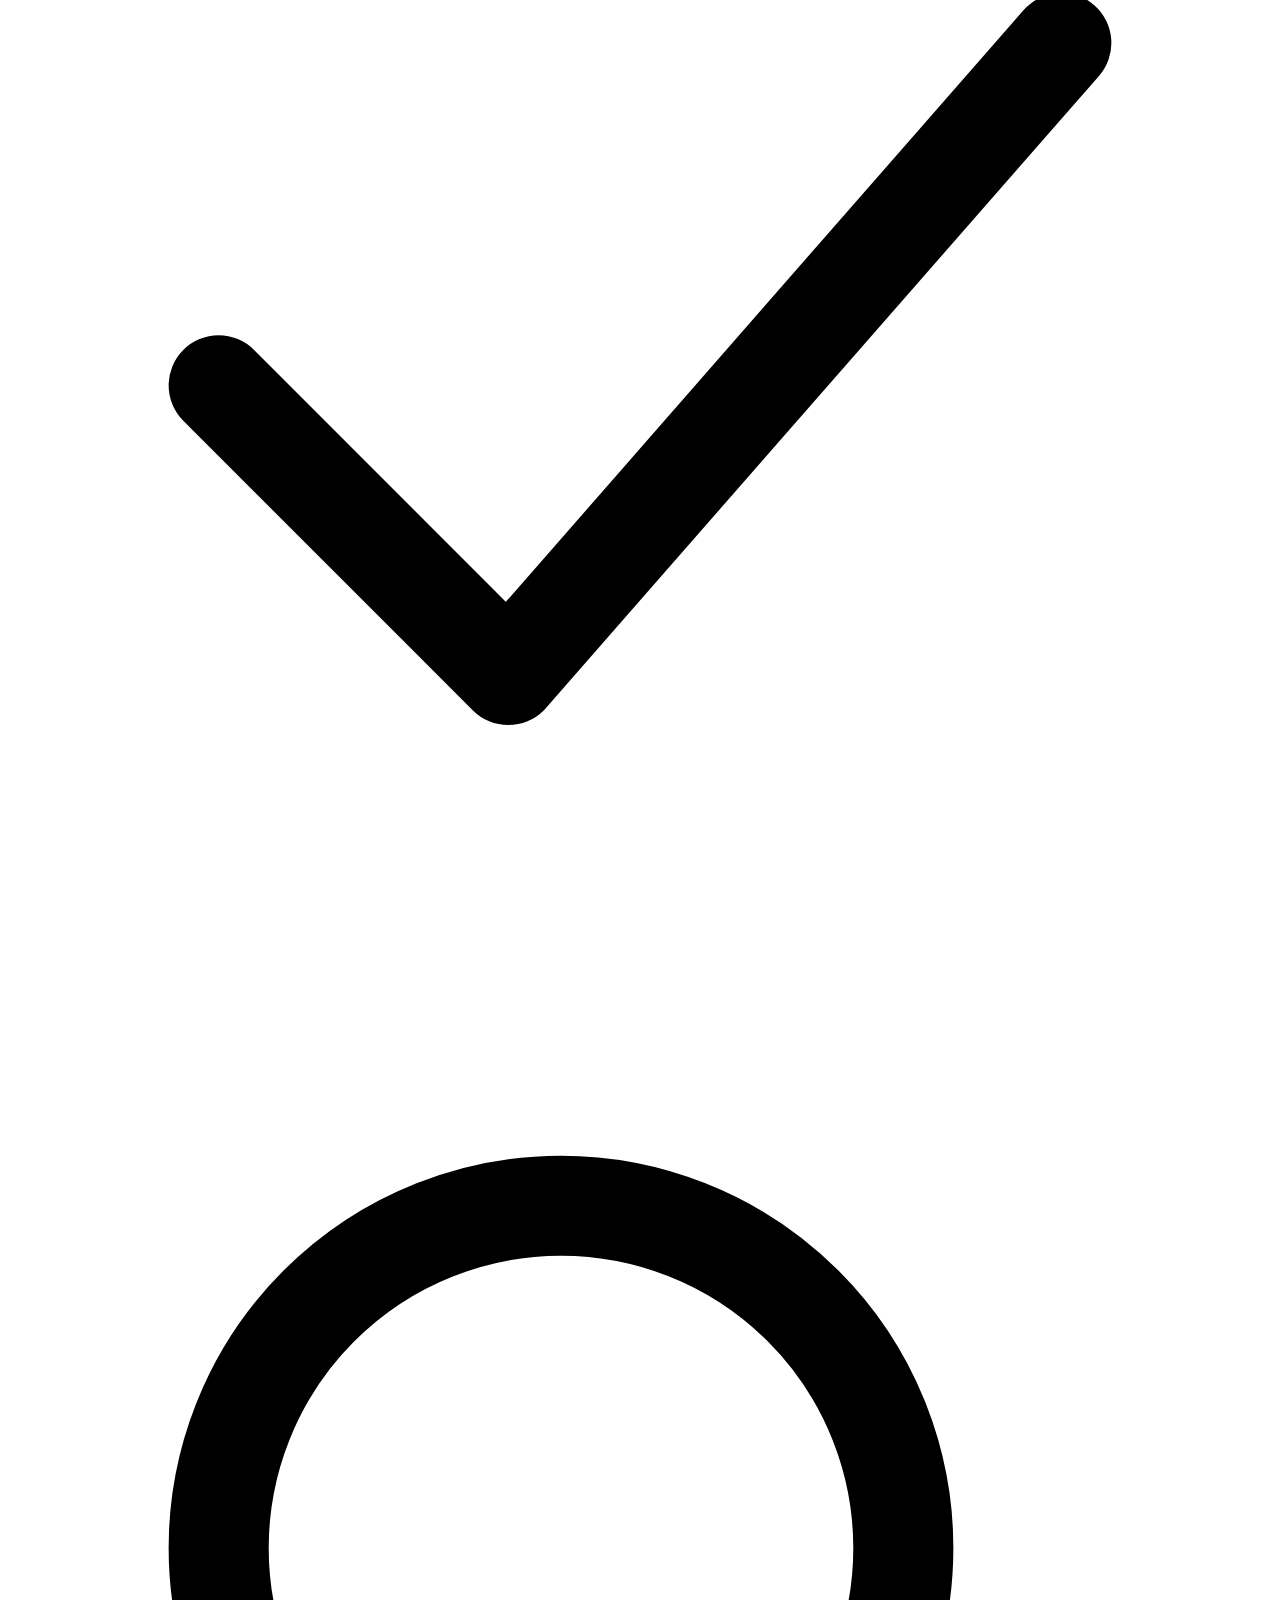
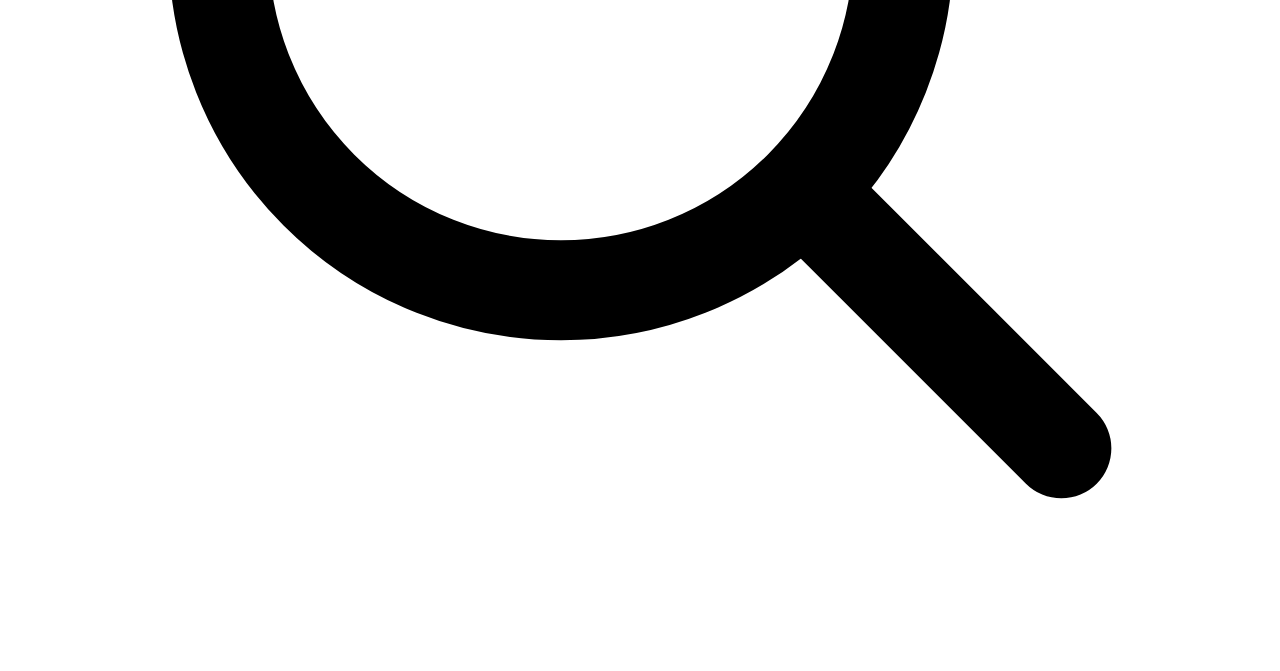
<file: src/main/resources/templates/fragments/layout.html>
<!DOCTYPE html>
<!--
  Shared page furniture.

  Plain Thymeleaf fragments rather than the layout dialect: thymeleaf-layout-dialect
  is a separate dependency, and `th:replace` covers a handful of screens perfectly
  well. Each page is a complete document that pulls these pieces in.
-->
<html lang="en" xmlns:th="http://www.thymeleaf.org"
      xmlns:sec="http://www.thymeleaf.org/extras/spring-security">

<head th:fragment="head(title)">
    <meta charset="UTF-8">
    <meta name="viewport" content="width=device-width, initial-scale=1">
    <title th:text="'BrandX · ' + ${title}">BrandX</title>
    <link rel="stylesheet" th:href="@{/css/app.css}">
</head>

<body>

<!--
  Named `topbar`, not `nav`: a fragment selector matches by element name as well as by
  th:fragment, so `:: nav(...)` would also pull in every literal <nav> element in this
  file — including the pager below, which then evaluates against a page that is not in
  a non-list page's model.
-->
<header class="topbar" th:fragment="topbar(active)">
    <div class="container topbar-inner">
        <a class="brand" th:href="@{/}">Brand<span>X</span></a>
        <!--
          Icons here are plain (`icon-product` etc.), not the tinted `.icon-badge`
          versions used elsewhere: a pastel badge would wash out against the dark
          topbar, so nav icons just inherit the link's own text color instead, the
          same way the link's text already does.
        -->
        <nav class="mainnav">
            <a th:href="@{/products}" th:classappend="${active == 'products'} ? 'on'">
                <th:block th:replace="~{fragments/layout :: icon-product}"></th:block> Products</a>
            <a th:href="@{/orders}" th:classappend="${active == 'orders'} ? 'on'">
                <th:block th:replace="~{fragments/layout :: icon-order}"></th:block> Orders</a>
            <a th:href="@{/customers}" th:classappend="${active == 'customers'} ? 'on'">
                <th:block th:replace="~{fragments/layout :: icon-customer}"></th:block> Customers</a>
        </nav>

        <!--
          Every screen that renders this bar is behind authentication, so there is no
          signed-out variant to handle. The role chip is informational; it is not what
          enforces anything (see the @PreAuthorize annotations on the services).
        -->
        <div class="topbar-user" sec:authorize="isAuthenticated()">
            <span class="who">
                <span class="who-name" sec:authentication="name">user</span>
                <span class="who-role" sec:authorize="hasRole('ADMIN')">Admin</span>
                <span class="who-role" sec:authorize="!hasRole('ADMIN')">Staff</span>
            </span>
            <!-- POST, because Spring Security only accepts a POST to /logout. -->
            <form method="post" th:action="@{/logout}">
                <button type="submit" class="btn btn-small btn-logout">Sign out</button>
            </form>
        </div>
    </div>
</header>

<!-- Flash messages set by the controllers via RedirectAttributes. -->
<div th:fragment="alerts">
    <div class="alert alert-ok" th:if="${successMessage}" th:text="${successMessage}"></div>
    <div class="alert alert-bad" th:if="${errorMessage}" th:text="${errorMessage}"></div>
</div>

<!--
  Pagination. `search` and `sort` are carried through explicitly so that paging does
  not silently drop the user's filter or column ordering.
-->
<nav class="pager" th:fragment="pagination(page, baseUrl, search, sort)" th:if="${page != null and page.totalPages > 1}">
    <a class="btn btn-small" th:if="${!page.first}"
       th:href="@{${baseUrl}(page=${page.number - 1}, size=${page.size}, search=${search}, sort=${sort})}">&larr; Previous</a>
    <span class="pager-state"
          th:text="'Page ' + (${page.number} + 1) + ' of ' + ${page.totalPages} + ' (' + ${page.totalElements} + ' total)'"></span>
    <a class="btn btn-small" th:if="${!page.last}"
       th:href="@{${baseUrl}(page=${page.number + 1}, size=${page.size}, search=${search}, sort=${sort})}">Next &rarr;</a>
</nav>

<footer class="footer" th:fragment="footer">
    <div class="container">BrandX · Spring Boot 4 · Java 21</div>
</footer>

<!--
  Icon set. One outline style throughout (24x24, ~1.75 stroke, round caps/joins,
  `currentColor`) so every icon inherits its color from context instead of hard-coding
  one — plain in nav links and buttons, or wrapped below in a tinted `.icon-badge` next
  to page titles and dashboard tiles. Hand-drawn rather than an icon-font/CDN import,
  consistent with this app having no external asset dependencies.
-->

<svg th:fragment="icon-product" class="icon" viewBox="0 0 24 24" fill="none" stroke="currentColor"
     stroke-width="1.75" stroke-linecap="round" stroke-linejoin="round">
    <path d="M12 3 4 7.5v9L12 21l8-4.5v-9L12 3Z"/>
    <path d="M4 7.5 12 12l8-4.5"/>
    <path d="M12 12v9"/>
</svg>

<svg th:fragment="icon-order" class="icon" viewBox="0 0 24 24" fill="none" stroke="currentColor"
     stroke-width="1.75" stroke-linecap="round" stroke-linejoin="round">
    <rect x="9" y="2.5" width="6" height="3" rx="1"/>
    <rect x="5" y="4" width="14" height="17" rx="2"/>
    <path d="m9 12.5 2 2 4-4.5"/>
</svg>

<svg th:fragment="icon-customer" class="icon" viewBox="0 0 24 24" fill="none" stroke="currentColor"
     stroke-width="1.75" stroke-linecap="round" stroke-linejoin="round">
    <circle cx="12" cy="8" r="3.5"/>
    <path d="M5 20c0-4.1 3.1-7 7-7s7 2.9 7 7"/>
</svg>

<svg th:fragment="icon-plus" class="icon" viewBox="0 0 24 24" fill="none" stroke="currentColor"
     stroke-width="1.9" stroke-linecap="round" stroke-linejoin="round">
    <path d="M12 5v14M5 12h14"/>
</svg>

<svg th:fragment="icon-edit" class="icon" viewBox="0 0 24 24" fill="none" stroke="currentColor"
     stroke-width="1.75" stroke-linecap="round" stroke-linejoin="round">
    <path d="M14.5 4.5a2.1 2.1 0 0 1 3 3L7 18l-4 1 1-4Z"/>
    <path d="M13 6l3 3"/>
</svg>

<svg th:fragment="icon-trash" class="icon" viewBox="0 0 24 24" fill="none" stroke="currentColor"
     stroke-width="1.75" stroke-linecap="round" stroke-linejoin="round">
    <path d="M4 7h16"/>
    <path d="M9 7V5a2 2 0 0 1 2-2h2a2 2 0 0 1 2 2v2"/>
    <path d="M18.5 7 17.6 19a2 2 0 0 1-2 1.8H8.4a2 2 0 0 1-2-1.8L5.5 7Z"/>
    <path d="M10 11v6M14 11v6"/>
</svg>

<svg th:fragment="icon-check" class="icon" viewBox="0 0 24 24" fill="none" stroke="currentColor"
     stroke-width="1.9" stroke-linecap="round" stroke-linejoin="round">
    <path d="M4 12.5 9.5 18 20 6"/>
</svg>

<svg th:fragment="icon-search" class="icon" viewBox="0 0 24 24" fill="none" stroke="currentColor"
     stroke-width="1.9" stroke-linecap="round" stroke-linejoin="round">
    <circle cx="10.5" cy="10.5" r="6.5"/>
    <path d="m20 20-4.8-4.8"/>
</svg>

<!--
  Entity badges: same icon, wrapped in the color-coded square each entity keeps
  everywhere it appears (nav is the one exception — see the comment on `topbar` above).
-->
<span th:fragment="badge-product" class="icon-badge icon-badge-product">
    <th:block th:replace="~{fragments/layout :: icon-product}"></th:block>
</span>

<span th:fragment="badge-order" class="icon-badge icon-badge-order">
    <th:block th:replace="~{fragments/layout :: icon-order}"></th:block>
</span>

<span th:fragment="badge-customer" class="icon-badge icon-badge-customer">
    <th:block th:replace="~{fragments/layout :: icon-customer}"></th:block>
</span>

</body>
</html>
</file>
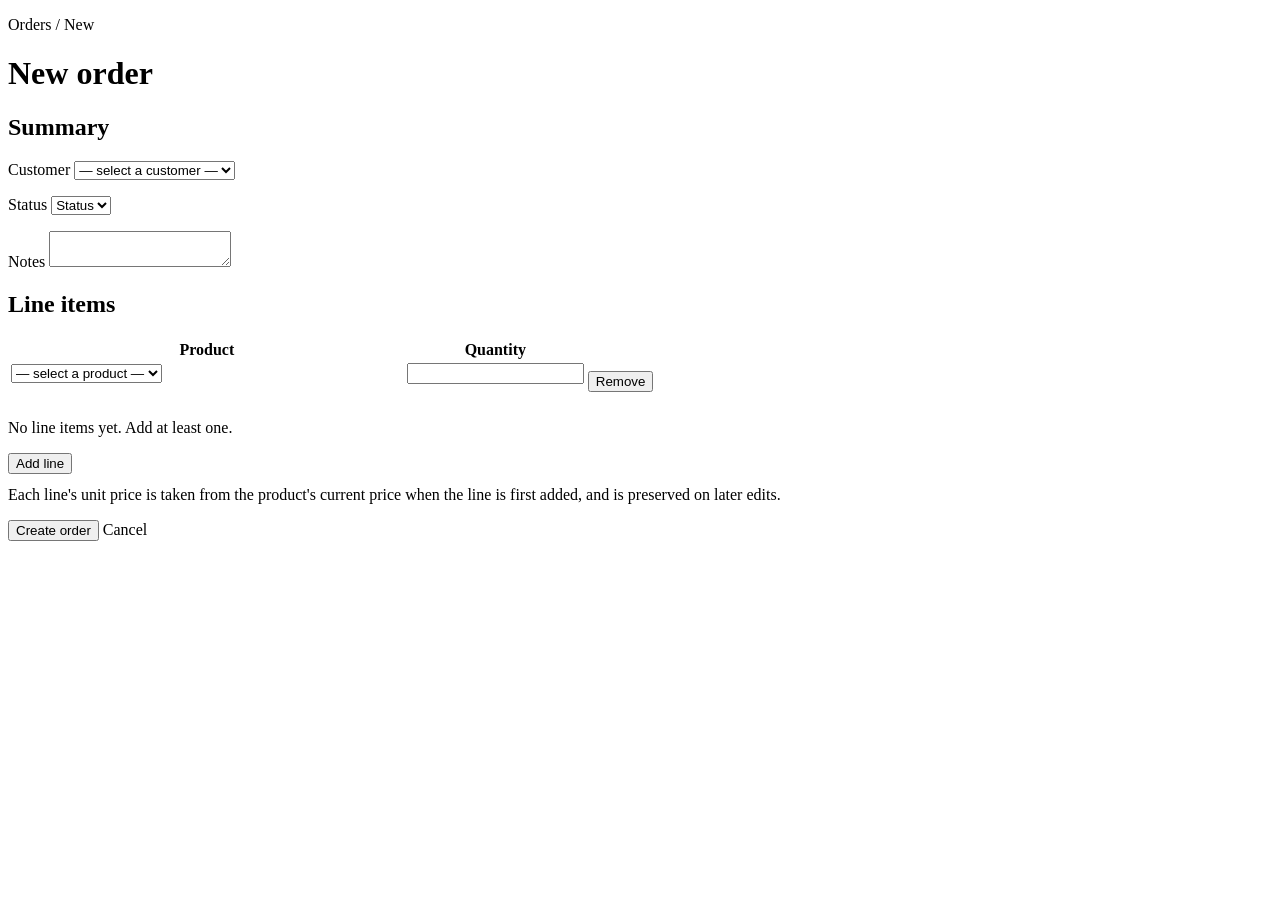
<file: src/main/resources/templates/orders/form.html>
<!DOCTYPE html>
<html lang="en" xmlns:th="http://www.thymeleaf.org">
<head th:replace="~{fragments/layout :: head(${orderForm.id} == null ? 'New order' : 'Edit order')}"></head>
<body>
<header th:replace="~{fragments/layout :: topbar('orders')}"></header>

<div th:replace="~{fragments/layout :: alerts}"></div>

<main class="container">
    <p class="crumb"><a th:href="@{/orders}">Orders</a> /
        <span th:text="${orderForm.id} == null ? 'New' : ${orderForm.orderNumber}">New</span></p>
    <div class="page-head">
        <div class="page-title">
            <span th:replace="~{fragments/layout :: badge-order}"></span>
            <h1 th:text="${orderForm.id} == null ? 'New order' : 'Edit order ' + ${orderForm.orderNumber}">New order</h1>
        </div>
    </div>

    <form method="post" th:object="${orderForm}"
          th:action="${orderForm.id} == null ? @{/orders} : @{/orders/{id}(id=${orderForm.id})}">
        <input type="hidden" th:field="*{id}">
        <input type="hidden" th:field="*{orderNumber}">

        <div class="panel">
            <h2>Summary</h2>

            <div class="field-row">
                <div class="field" th:classappend="${#fields.hasErrors('customerId')} ? 'has-error'">
                    <label for="customerId">Customer</label>
                    <select id="customerId" th:field="*{customerId}">
                        <option value="">— select a customer —</option>
                        <option th:each="candidate : ${customers}"
                                th:value="${candidate.id}"
                                th:text="${candidate.displayName}">Customer
                        </option>
                    </select>
                    <p class="field-error" th:if="${#fields.hasErrors('customerId')}" th:errors="*{customerId}"></p>
                </div>

                <div class="field" th:classappend="${#fields.hasErrors('status')} ? 'has-error'">
                    <label for="status">Status</label>
                    <select id="status" th:field="*{status}">
                        <option th:each="candidate : ${statuses}"
                                th:value="${candidate.name()}"
                                th:text="${candidate.label}">Status
                        </option>
                    </select>
                    <p class="field-error" th:if="${#fields.hasErrors('status')}" th:errors="*{status}"></p>
                </div>
            </div>

            <div class="field" th:classappend="${#fields.hasErrors('notes')} ? 'has-error'">
                <label for="notes">Notes</label>
                <textarea id="notes" th:field="*{notes}"></textarea>
                <p class="field-error" th:if="${#fields.hasErrors('notes')}" th:errors="*{notes}"></p>
            </div>
        </div>

        <div class="panel">
            <h2>Line items</h2>

            <!-- Error on the collection itself, e.g. the "at least one line" rule. -->
            <p class="field-error" th:if="${#fields.hasErrors('items')}" th:errors="*{items}"></p>

            <table id="lines">
                <thead>
                <tr>
                    <th style="width:55%">Product</th>
                    <th style="width:25%">Quantity</th>
                    <th></th>
                </tr>
                </thead>
                <tbody>
                <!--
                  Indexed binding: the __${...}__ preprocessing syntax expands the loop
                  index into the property path, producing items[0].productId and so on,
                  which is what Spring's data binder expects for a collection.
                -->
                <tr class="line-row" th:each="line, stat : *{items}">
                    <td>
                        <select th:field="*{items[__${stat.index}__].productId}">
                            <option value="">— select a product —</option>
                            <option th:each="candidate : ${products}"
                                    th:value="${candidate.id}"
                                    th:text="${candidate.displayName}">Product
                            </option>
                        </select>
                        <p class="field-error"
                           th:if="${#fields.hasErrors('items[__${stat.index}__].productId')}"
                           th:errors="*{items[__${stat.index}__].productId}"></p>
                    </td>
                    <td>
                        <input type="number" min="1" th:field="*{items[__${stat.index}__].quantity}">
                        <p class="field-error"
                           th:if="${#fields.hasErrors('items[__${stat.index}__].quantity')}"
                           th:errors="*{items[__${stat.index}__].quantity}"></p>
                    </td>
                    <td class="actions">
                        <button type="button" class="btn btn-small btn-danger js-remove-line">
                            <th:block th:replace="~{fragments/layout :: icon-trash}"></th:block> Remove</button>
                    </td>
                </tr>
                </tbody>
            </table>

            <p class="empty" id="no-lines" th:style="${#lists.isEmpty(orderForm.items)} ? '' : 'display:none'">
                No line items yet. Add at least one.
            </p>

            <div style="margin-top:14px">
                <button type="button" class="btn" id="add-line">
                    <th:block th:replace="~{fragments/layout :: icon-plus}"></th:block> Add line</button>
            </div>

            <p class="hint" style="margin-top:12px">
                Each line's unit price is taken from the product's current price when the line
                is first added, and is preserved on later edits.
            </p>
        </div>

        <div class="form-actions">
            <button type="submit" class="btn btn-primary">
                <span th:if="${orderForm.id} == null"><th:block th:replace="~{fragments/layout :: icon-plus}"></th:block></span>
                <span th:unless="${orderForm.id} == null"><th:block th:replace="~{fragments/layout :: icon-check}"></th:block></span>
                <span th:text="${orderForm.id} == null ? 'Create order' : 'Save changes'">Create order</span>
            </button>
            <a class="btn btn-quiet"
               th:href="${orderForm.id} == null ? @{/orders} : @{/orders/{id}(id=${orderForm.id})}">Cancel</a>
        </div>
    </form>

    <!--
      Blueprint for a new row. Lives in a <template> so the browser does not submit
      it; __INDEX__ is substituted with the next row number by order-lines.js.
    -->
    <template id="line-template">
        <tr class="line-row">
            <td>
                <select name="items[__INDEX__].productId">
                    <option value="">— select a product —</option>
                    <option th:each="candidate : ${products}"
                            th:value="${candidate.id}"
                            th:text="${candidate.displayName}">Product
                    </option>
                </select>
            </td>
            <td>
                <input type="number" min="1" name="items[__INDEX__].quantity" value="1">
            </td>
            <td class="actions">
                <button type="button" class="btn btn-small btn-danger js-remove-line">
                    <th:block th:replace="~{fragments/layout :: icon-trash}"></th:block> Remove</button>
            </td>
        </tr>
    </template>
</main>

<footer th:replace="~{fragments/layout :: footer}"></footer>
<script th:src="@{/js/order-lines.js}"></script>
</body>
</html>
</file>
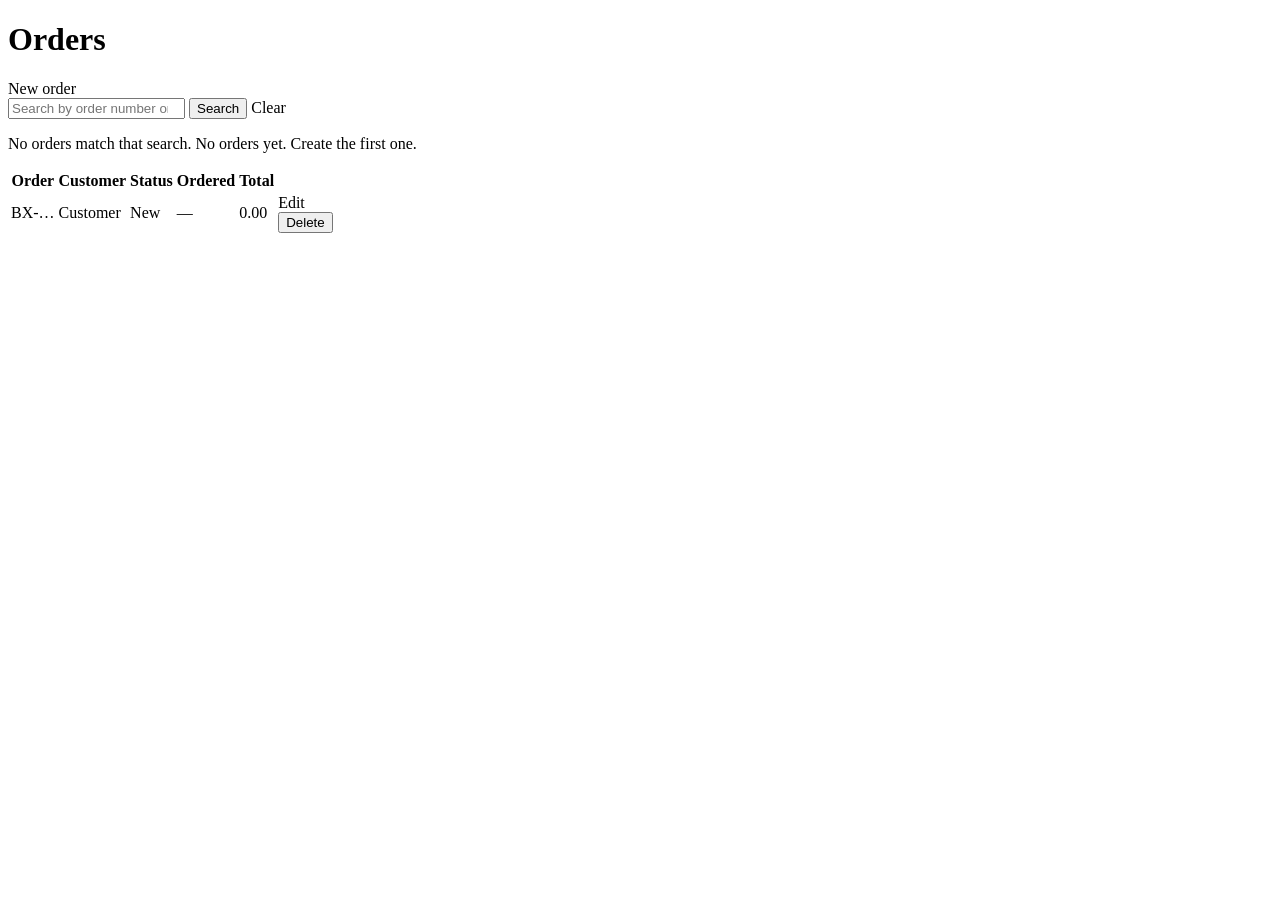
<file: src/main/resources/templates/orders/list.html>
<!DOCTYPE html>
<html lang="en" xmlns:th="http://www.thymeleaf.org"
      xmlns:sec="http://www.thymeleaf.org/extras/spring-security">
<head th:replace="~{fragments/layout :: head('Orders')}"></head>
<body>
<header th:replace="~{fragments/layout :: topbar('orders')}"></header>

<div th:replace="~{fragments/layout :: alerts}"></div>

<main class="container">
    <div class="page-head">
        <div class="page-title">
            <span th:replace="~{fragments/layout :: badge-order}"></span>
            <h1>Orders</h1>
        </div>
        <a class="btn btn-primary" th:href="@{/orders/new}">
            <th:block th:replace="~{fragments/layout :: icon-plus}"></th:block> New order</a>
    </div>

    <form class="search" method="get" th:action="@{/orders}">
        <input type="search" name="search" th:value="${search}" placeholder="Search by order number or customer">
        <button type="submit" class="btn">
            <th:block th:replace="~{fragments/layout :: icon-search}"></th:block> Search</button>
        <a class="btn btn-quiet" th:if="${search}" th:href="@{/orders}">Clear</a>
    </form>

    <p class="empty" th:if="${page.totalElements == 0}">
        <span th:if="${search}">No orders match that search.</span>
        <span th:unless="${search}">No orders yet. Create the first one.</span>
    </p>

    <div th:unless="${page.totalElements == 0}">
        <table>
            <thead>
            <tr>
                <th><a th:href="@{/orders(search=${search}, size=${page.size},
                        sort=${sort == 'orderNumber,asc'} ? 'orderNumber,desc' : 'orderNumber,asc')}">Order</a></th>
                <th>Customer</th>
                <th><a th:href="@{/orders(search=${search}, size=${page.size},
                        sort=${sort == 'status,asc'} ? 'status,desc' : 'status,asc')}">Status</a></th>
                <th><a th:href="@{/orders(search=${search}, size=${page.size},
                        sort=${sort == 'orderedAt,desc'} ? 'orderedAt,asc' : 'orderedAt,desc')}">Ordered</a></th>
                <th class="num">Total</th>
                <th></th>
            </tr>
            </thead>
            <tbody>
            <!--
              order.customer is safe to read here: OrderRepository attaches an entity
              graph for it. order.items is NOT fetched, which is why the total comes
              from the pre-computed `totals` map rather than order.total.
            -->
            <tr th:each="order : ${page.content}">
                <td><a th:href="@{/orders/{id}(id=${order.id})}" th:text="${order.orderNumber}">BX-…</a></td>
                <td>
                    <a th:href="@{/customers/{id}(id=${order.customer.id})}"
                       th:text="${order.customer.fullName}">Customer</a>
                </td>
                <td>
                    <span class="pill" th:classappend="'status-' + ${order.status.name()}"
                          th:text="${order.status.label}">New</span>
                </td>
                <td th:text="${#temporals.format(order.orderedAt, 'd MMM yyyy, HH:mm')}">—</td>
                <td class="num"
                    th:text="${totals[order.id]} != null
                        ? ${#numbers.formatDecimal(totals[order.id], 1, 'COMMA', 2, 'POINT')} : '0.00'">0.00</td>
                <td class="actions">
                    <a class="btn btn-small" th:href="@{/orders/{id}/edit(id=${order.id})}">
                        <th:block th:replace="~{fragments/layout :: icon-edit}"></th:block> Edit</a>
                    <!--
                      Creating and editing orders is STAFF work, but deleting one takes
                      its line items with it, so that stays with ADMIN.
                    -->
                    <form method="post" th:action="@{/orders/{id}/delete(id=${order.id})}"
                          sec:authorize="hasRole('ADMIN')"
                          onsubmit="return confirm('Delete this order and all of its line items?')">
                        <button type="submit" class="btn btn-small btn-danger">
                            <th:block th:replace="~{fragments/layout :: icon-trash}"></th:block> Delete</button>
                    </form>
                </td>
            </tr>
            </tbody>
        </table>

        <nav th:replace="~{fragments/layout :: pagination(${page}, '/orders', ${search}, ${sort})}"></nav>
    </div>
</main>

<footer th:replace="~{fragments/layout :: footer}"></footer>
</body>
</html>
</file>
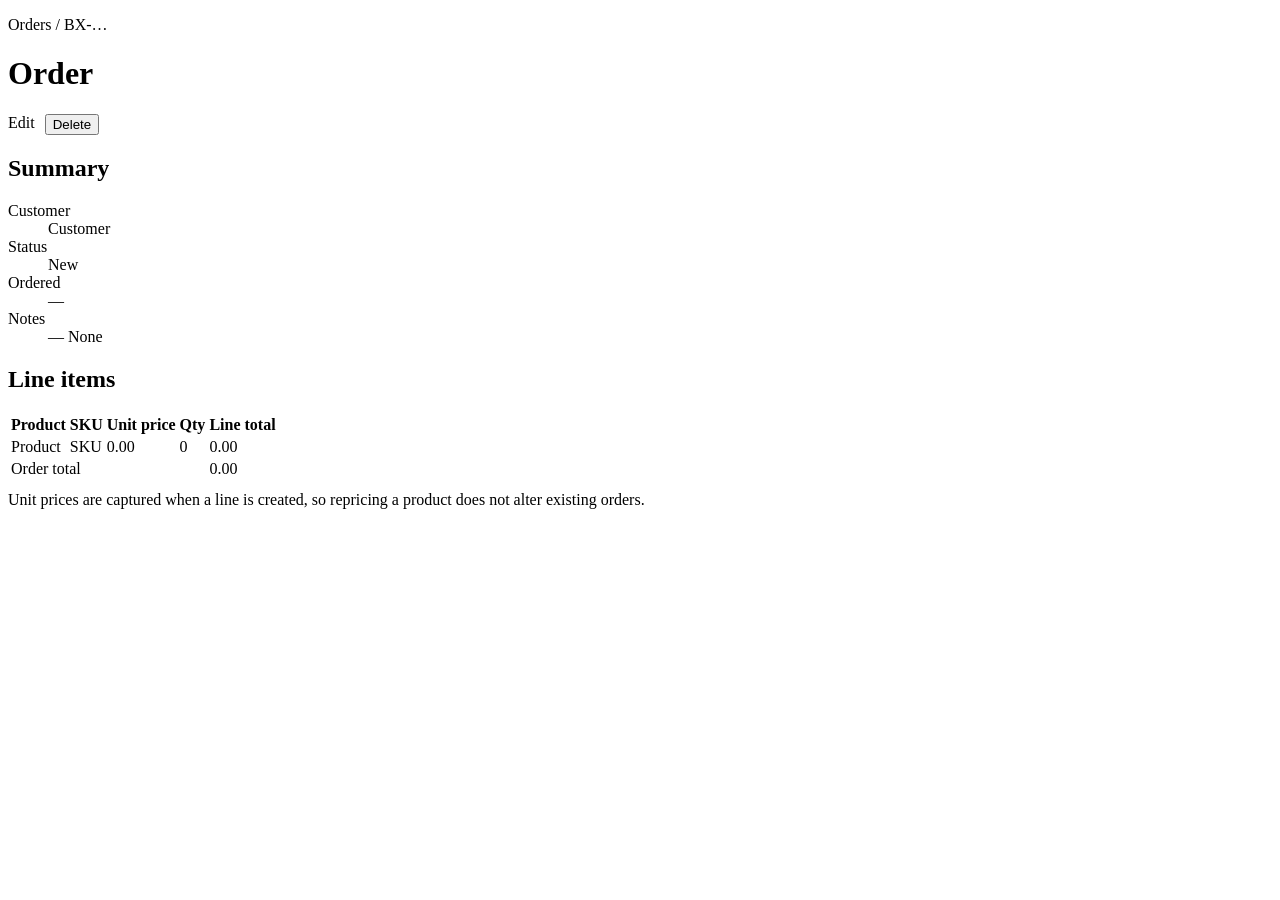
<file: src/main/resources/templates/orders/view.html>
<!DOCTYPE html>
<html lang="en" xmlns:th="http://www.thymeleaf.org"
      xmlns:sec="http://www.thymeleaf.org/extras/spring-security">
<head th:replace="~{fragments/layout :: head('Order ' + ${order.orderNumber})}"></head>
<body>
<header th:replace="~{fragments/layout :: topbar('orders')}"></header>

<div th:replace="~{fragments/layout :: alerts}"></div>

<main class="container">
    <p class="crumb"><a th:href="@{/orders}">Orders</a> / <span th:text="${order.orderNumber}">BX-…</span></p>
    <div class="page-head">
        <div class="page-title">
            <span th:replace="~{fragments/layout :: badge-order}"></span>
            <h1 th:text="${order.orderNumber}">Order</h1>
        </div>
        <div style="display:flex; gap:10px">
            <a class="btn" th:href="@{/orders/{id}/edit(id=${order.id})}">
                <th:block th:replace="~{fragments/layout :: icon-edit}"></th:block> Edit</a>
            <form method="post" th:action="@{/orders/{id}/delete(id=${order.id})}"
                  sec:authorize="hasRole('ADMIN')"
                  onsubmit="return confirm('Delete this order and all of its line items?')">
                <button type="submit" class="btn btn-danger">
                    <th:block th:replace="~{fragments/layout :: icon-trash}"></th:block> Delete</button>
            </form>
        </div>
    </div>

    <div class="panel">
        <h2>Summary</h2>
        <dl class="detail">
            <dt>Customer</dt>
            <dd>
                <a th:href="@{/customers/{id}(id=${order.customer.id})}"
                   th:text="${order.customer.fullName}">Customer</a>
                <span class="muted" th:text="' · ' + ${order.customer.email}"></span>
            </dd>

            <dt>Status</dt>
            <dd>
                <span class="pill" th:classappend="'status-' + ${order.status.name()}"
                      th:text="${order.status.label}">New</span>
            </dd>

            <dt>Ordered</dt>
            <dd th:text="${#temporals.format(order.orderedAt, 'd MMM yyyy, HH:mm')}">—</dd>

            <dt>Notes</dt>
            <dd>
                <span th:if="${order.notes}" th:text="${order.notes}">—</span>
                <span class="muted" th:unless="${order.notes}">None</span>
            </dd>
        </dl>
    </div>

    <div class="panel">
        <h2>Line items</h2>
        <!-- order.items and each item.product are fetch-joined by findDetailById. -->
        <table>
            <thead>
            <tr>
                <th>Product</th>
                <th>SKU</th>
                <th class="num">Unit price</th>
                <th class="num">Qty</th>
                <th class="num">Line total</th>
            </tr>
            </thead>
            <tbody>
            <tr th:each="item : ${order.items}">
                <td><a th:href="@{/products/{id}(id=${item.product.id})}" th:text="${item.product.name}">Product</a>
                </td>
                <td th:text="${item.product.sku}">SKU</td>
                <td class="num" th:text="${#numbers.formatDecimal(item.unitPrice, 1, 'COMMA', 2, 'POINT')}">0.00</td>
                <td class="num" th:text="${item.quantity}">0</td>
                <td class="num" th:text="${#numbers.formatDecimal(item.lineTotal, 1, 'COMMA', 2, 'POINT')}">0.00</td>
            </tr>
            </tbody>
            <tfoot>
            <tr class="total-row">
                <td colspan="4">Order total</td>
                <td class="num" th:text="${#numbers.formatDecimal(order.total, 1, 'COMMA', 2, 'POINT')}">0.00</td>
            </tr>
            </tfoot>
        </table>
        <p class="hint" style="margin-top:10px">
            Unit prices are captured when a line is created, so repricing a product does
            not alter existing orders.
        </p>
    </div>
</main>

<footer th:replace="~{fragments/layout :: footer}"></footer>
</body>
</html>
</file>
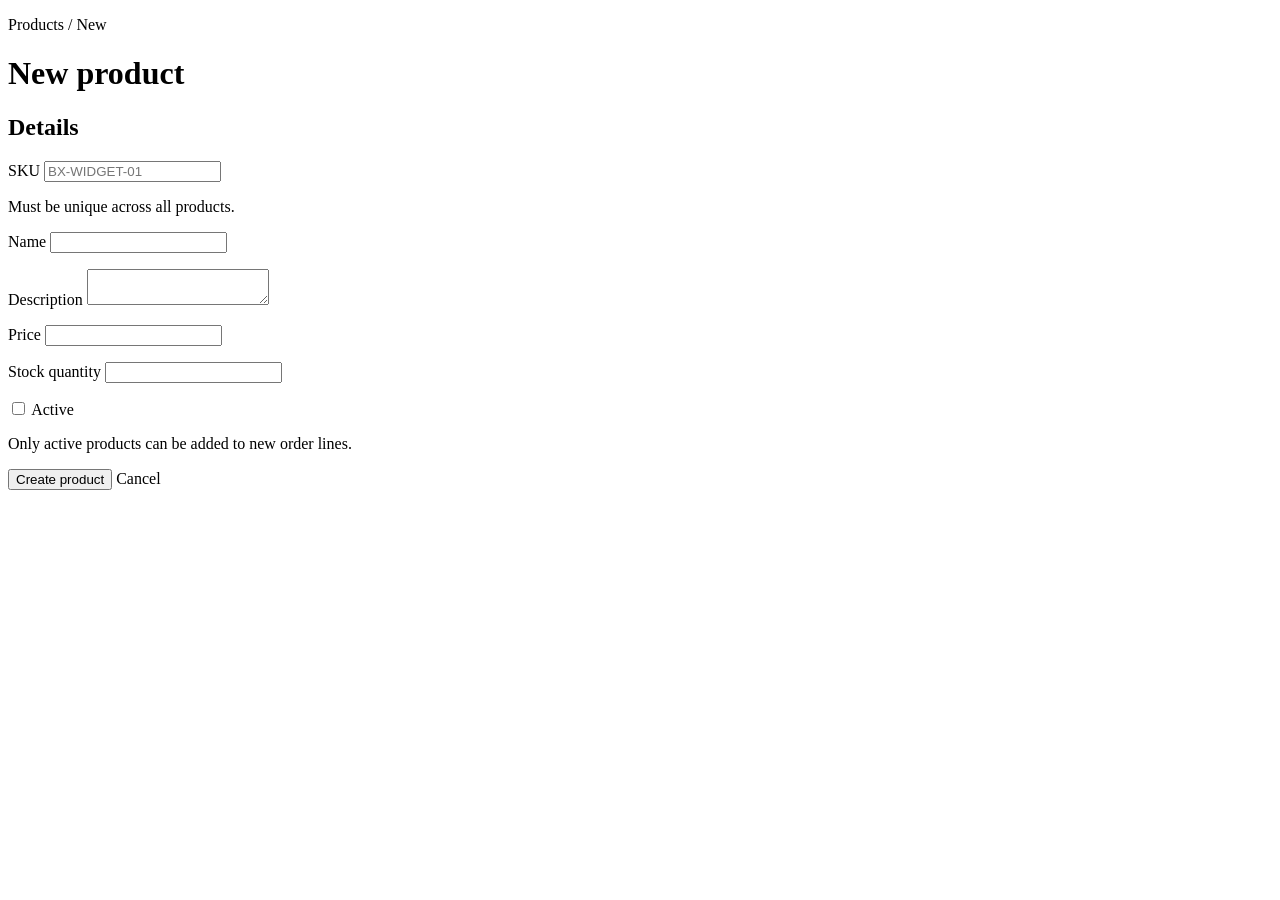
<file: src/main/resources/templates/products/form.html>
<!DOCTYPE html>
<!-- Serves both create and edit; the mode is decided by whether the bound product has an id. -->
<html lang="en" xmlns:th="http://www.thymeleaf.org">
<head th:replace="~{fragments/layout :: head(${product.id} == null ? 'New product' : 'Edit product')}"></head>
<body>
<header th:replace="~{fragments/layout :: topbar('products')}"></header>

<div th:replace="~{fragments/layout :: alerts}"></div>

<main class="container">
    <p class="crumb"><a th:href="@{/products}">Products</a> /
        <span th:text="${product.id} == null ? 'New' : ${product.sku}">New</span></p>
    <div class="page-head">
        <div class="page-title">
            <span th:replace="~{fragments/layout :: badge-product}"></span>
            <h1 th:text="${product.id} == null ? 'New product' : 'Edit product'">New product</h1>
        </div>
    </div>

    <form method="post" th:object="${product}"
          th:action="${product.id} == null ? @{/products} : @{/products/{id}(id=${product.id})}">
        <!--
          Round-trips the id so the form knows it is in edit mode when re-rendered
          after a validation failure. The server trusts the path variable, not this.
        -->
        <input type="hidden" th:field="*{id}">

        <div class="panel">
            <h2>Details</h2>

            <div class="field-row">
                <div class="field" th:classappend="${#fields.hasErrors('sku')} ? 'has-error'">
                    <label for="sku">SKU</label>
                    <input type="text" id="sku" th:field="*{sku}" placeholder="BX-WIDGET-01">
                    <p class="field-error" th:if="${#fields.hasErrors('sku')}" th:errors="*{sku}"></p>
                    <p class="hint" th:unless="${#fields.hasErrors('sku')}">Must be unique across all products.</p>
                </div>

                <div class="field" th:classappend="${#fields.hasErrors('name')} ? 'has-error'">
                    <label for="name">Name</label>
                    <input type="text" id="name" th:field="*{name}">
                    <p class="field-error" th:if="${#fields.hasErrors('name')}" th:errors="*{name}"></p>
                </div>
            </div>

            <div class="field" th:classappend="${#fields.hasErrors('description')} ? 'has-error'">
                <label for="description">Description</label>
                <textarea id="description" th:field="*{description}"></textarea>
                <p class="field-error" th:if="${#fields.hasErrors('description')}" th:errors="*{description}"></p>
            </div>

            <div class="field-row">
                <div class="field" th:classappend="${#fields.hasErrors('price')} ? 'has-error'">
                    <label for="price">Price</label>
                    <input type="number" id="price" step="0.01" min="0" th:field="*{price}">
                    <p class="field-error" th:if="${#fields.hasErrors('price')}" th:errors="*{price}"></p>
                </div>

                <div class="field" th:classappend="${#fields.hasErrors('stockQuantity')} ? 'has-error'">
                    <label for="stockQuantity">Stock quantity</label>
                    <input type="number" id="stockQuantity" min="0" th:field="*{stockQuantity}">
                    <p class="field-error" th:if="${#fields.hasErrors('stockQuantity')}"
                       th:errors="*{stockQuantity}"></p>
                </div>
            </div>

            <div class="field">
                <div class="check">
                    <input type="checkbox" id="active" th:field="*{active}">
                    <label for="active" style="margin:0">Active</label>
                </div>
                <p class="hint">Only active products can be added to new order lines.</p>
            </div>
        </div>

        <div class="form-actions">
            <button type="submit" class="btn btn-primary">
                <span th:if="${product.id} == null"><th:block th:replace="~{fragments/layout :: icon-plus}"></th:block></span>
                <span th:unless="${product.id} == null"><th:block th:replace="~{fragments/layout :: icon-check}"></th:block></span>
                <span th:text="${product.id} == null ? 'Create product' : 'Save changes'">Create product</span>
            </button>
            <a class="btn btn-quiet"
               th:href="${product.id} == null ? @{/products} : @{/products/{id}(id=${product.id})}">Cancel</a>
        </div>
    </form>
</main>

<footer th:replace="~{fragments/layout :: footer}"></footer>
</body>
</html>
</file>
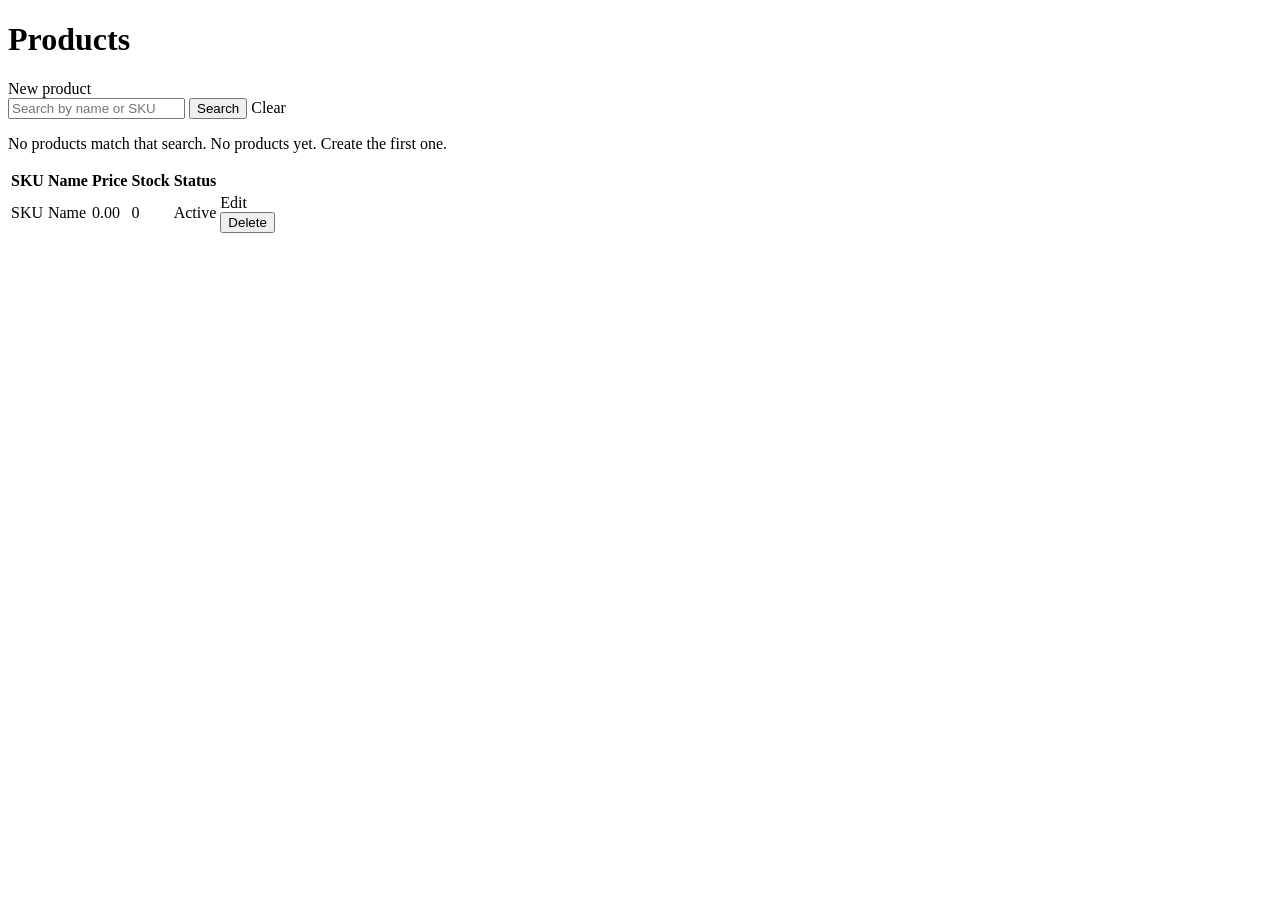
<file: src/main/resources/templates/products/list.html>
<!DOCTYPE html>
<html lang="en" xmlns:th="http://www.thymeleaf.org"
      xmlns:sec="http://www.thymeleaf.org/extras/spring-security">
<head th:replace="~{fragments/layout :: head('Products')}"></head>
<body>
<header th:replace="~{fragments/layout :: topbar('products')}"></header>

<div th:replace="~{fragments/layout :: alerts}"></div>

<main class="container">
    <div class="page-head">
        <div class="page-title">
            <span th:replace="~{fragments/layout :: badge-product}"></span>
            <h1>Products</h1>
        </div>
        <!--
          Hidden for STAFF, who cannot create products. This is presentation only —
          ProductService.create is what actually refuses the POST.
        -->
        <a class="btn btn-primary" th:href="@{/products/new}" sec:authorize="hasRole('ADMIN')">
            <th:block th:replace="~{fragments/layout :: icon-plus}"></th:block> New product</a>
    </div>

    <form class="search" method="get" th:action="@{/products}">
        <input type="search" name="search" th:value="${search}" placeholder="Search by name or SKU">
        <button type="submit" class="btn">
            <th:block th:replace="~{fragments/layout :: icon-search}"></th:block> Search</button>
        <a class="btn btn-quiet" th:if="${search}" th:href="@{/products}">Clear</a>
    </form>

    <p class="empty" th:if="${page.totalElements == 0}">
        <span th:if="${search}">No products match that search.</span>
        <span th:unless="${search}">No products yet. Create the first one.</span>
    </p>

    <div th:unless="${page.totalElements == 0}">
        <table>
            <thead>
            <tr>
                <!-- Column links flip direction and preserve the active search. -->
                <th><a th:href="@{/products(search=${search}, size=${page.size},
                        sort=${sort == 'sku,asc'} ? 'sku,desc' : 'sku,asc')}">SKU</a></th>
                <th><a th:href="@{/products(search=${search}, size=${page.size},
                        sort=${sort == 'name,asc'} ? 'name,desc' : 'name,asc')}">Name</a></th>
                <th class="num"><a th:href="@{/products(search=${search}, size=${page.size},
                        sort=${sort == 'price,asc'} ? 'price,desc' : 'price,asc')}">Price</a></th>
                <th class="num"><a th:href="@{/products(search=${search}, size=${page.size},
                        sort=${sort == 'stockQuantity,asc'} ? 'stockQuantity,desc' : 'stockQuantity,asc')}">Stock</a></th>
                <th>Status</th>
                <th></th>
            </tr>
            </thead>
            <tbody>
            <tr th:each="product : ${page.content}">
                <td><a th:href="@{/products/{id}(id=${product.id})}" th:text="${product.sku}">SKU</a></td>
                <td th:text="${product.name}">Name</td>
                <td class="num" th:text="${#numbers.formatDecimal(product.price, 1, 'COMMA', 2, 'POINT')}">0.00</td>
                <td class="num" th:text="${product.stockQuantity}">0</td>
                <td>
                    <span th:class="${product.active} ? 'pill pill-on' : 'pill pill-off'"
                          th:text="${product.active} ? 'Active' : 'Inactive'">Active</span>
                </td>
                <td class="actions" sec:authorize="hasRole('ADMIN')">
                    <a class="btn btn-small" th:href="@{/products/{id}/edit(id=${product.id})}">
                        <th:block th:replace="~{fragments/layout :: icon-edit}"></th:block> Edit</a>
                    <form method="post" th:action="@{/products/{id}/delete(id=${product.id})}"
                          onsubmit="return confirm('Delete this product? This cannot be undone.')">
                        <button type="submit" class="btn btn-small btn-danger">
                            <th:block th:replace="~{fragments/layout :: icon-trash}"></th:block> Delete</button>
                    </form>
                </td>
                <!-- Keeps the row's cell count matching the header for non-admins. -->
                <td class="actions" sec:authorize="!hasRole('ADMIN')"></td>
            </tr>
            </tbody>
        </table>

        <nav th:replace="~{fragments/layout :: pagination(${page}, '/products', ${search}, ${sort})}"></nav>
    </div>
</main>

<footer th:replace="~{fragments/layout :: footer}"></footer>
</body>
</html>
</file>
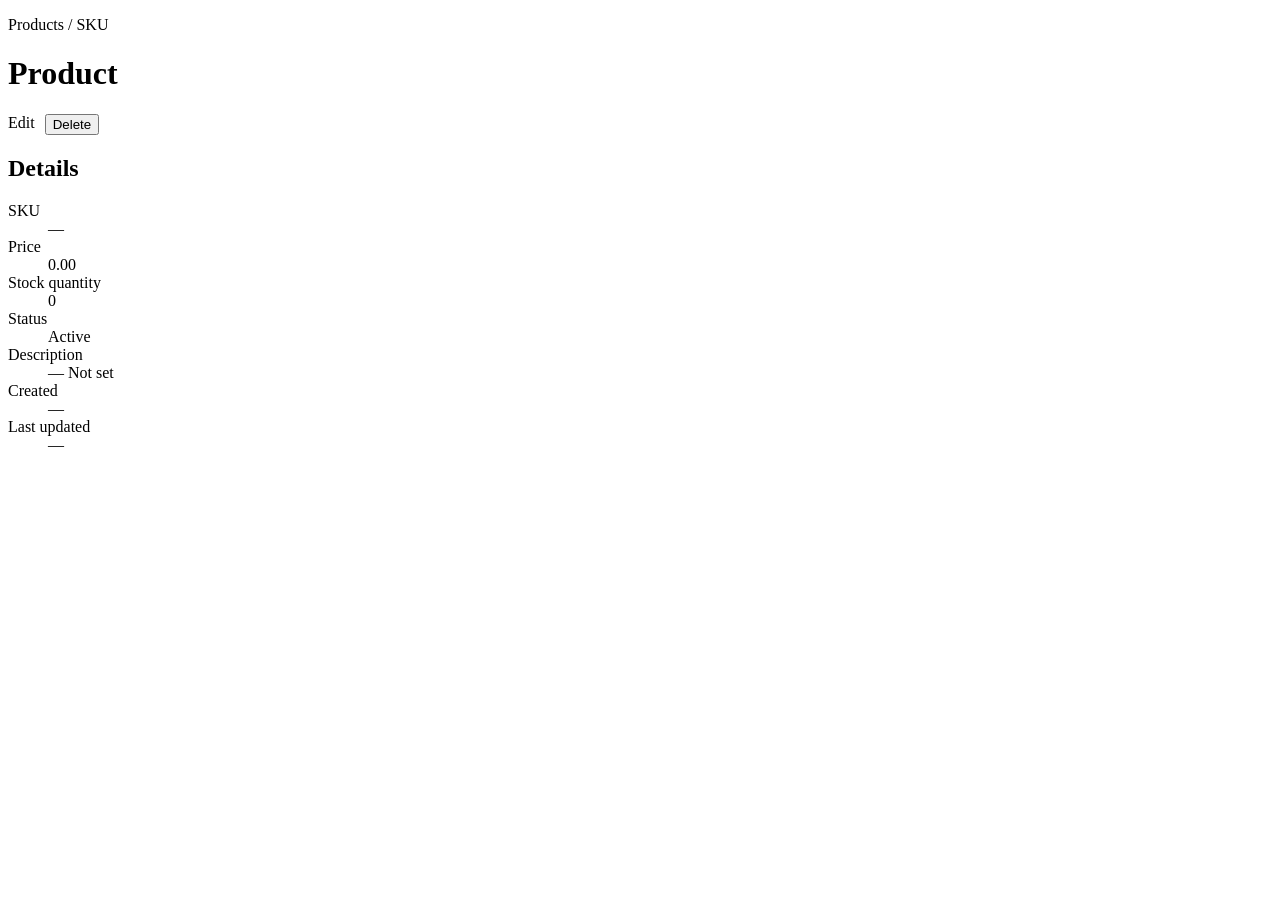
<file: src/main/resources/templates/products/view.html>
<!DOCTYPE html>
<html lang="en" xmlns:th="http://www.thymeleaf.org"
      xmlns:sec="http://www.thymeleaf.org/extras/spring-security">
<head th:replace="~{fragments/layout :: head(${product.name})}"></head>
<body>
<header th:replace="~{fragments/layout :: topbar('products')}"></header>

<div th:replace="~{fragments/layout :: alerts}"></div>

<main class="container">
    <p class="crumb"><a th:href="@{/products}">Products</a> / <span th:text="${product.sku}">SKU</span></p>
    <div class="page-head">
        <div class="page-title">
            <span th:replace="~{fragments/layout :: badge-product}"></span>
            <h1 th:text="${product.name}">Product</h1>
        </div>
        <div style="display:flex; gap:10px" sec:authorize="hasRole('ADMIN')">
            <a class="btn" th:href="@{/products/{id}/edit(id=${product.id})}">
                <th:block th:replace="~{fragments/layout :: icon-edit}"></th:block> Edit</a>
            <form method="post" th:action="@{/products/{id}/delete(id=${product.id})}"
                  onsubmit="return confirm('Delete this product? This cannot be undone.')">
                <button type="submit" class="btn btn-danger">
                    <th:block th:replace="~{fragments/layout :: icon-trash}"></th:block> Delete</button>
            </form>
        </div>
    </div>

    <div class="panel">
        <h2>Details</h2>
        <dl class="detail">
            <dt>SKU</dt>
            <dd th:text="${product.sku}">—</dd>

            <dt>Price</dt>
            <dd th:text="${#numbers.formatDecimal(product.price, 1, 'COMMA', 2, 'POINT')}">0.00</dd>

            <dt>Stock quantity</dt>
            <dd th:text="${product.stockQuantity}">0</dd>

            <dt>Status</dt>
            <dd>
                <span th:class="${product.active} ? 'pill pill-on' : 'pill pill-off'"
                      th:text="${product.active} ? 'Active' : 'Inactive'">Active</span>
            </dd>

            <dt>Description</dt>
            <dd>
                <span th:if="${product.description}" th:text="${product.description}">—</span>
                <span class="muted" th:unless="${product.description}">Not set</span>
            </dd>

            <dt>Created</dt>
            <dd th:text="${product.createdAt} != null
                    ? ${#temporals.format(product.createdAt, 'd MMM yyyy, HH:mm')} : '—'">—</dd>

            <dt>Last updated</dt>
            <dd th:text="${product.updatedAt} != null
                    ? ${#temporals.format(product.updatedAt, 'd MMM yyyy, HH:mm')} : '—'">—</dd>
        </dl>
    </div>
</main>

<footer th:replace="~{fragments/layout :: footer}"></footer>
</body>
</html>
</file>
